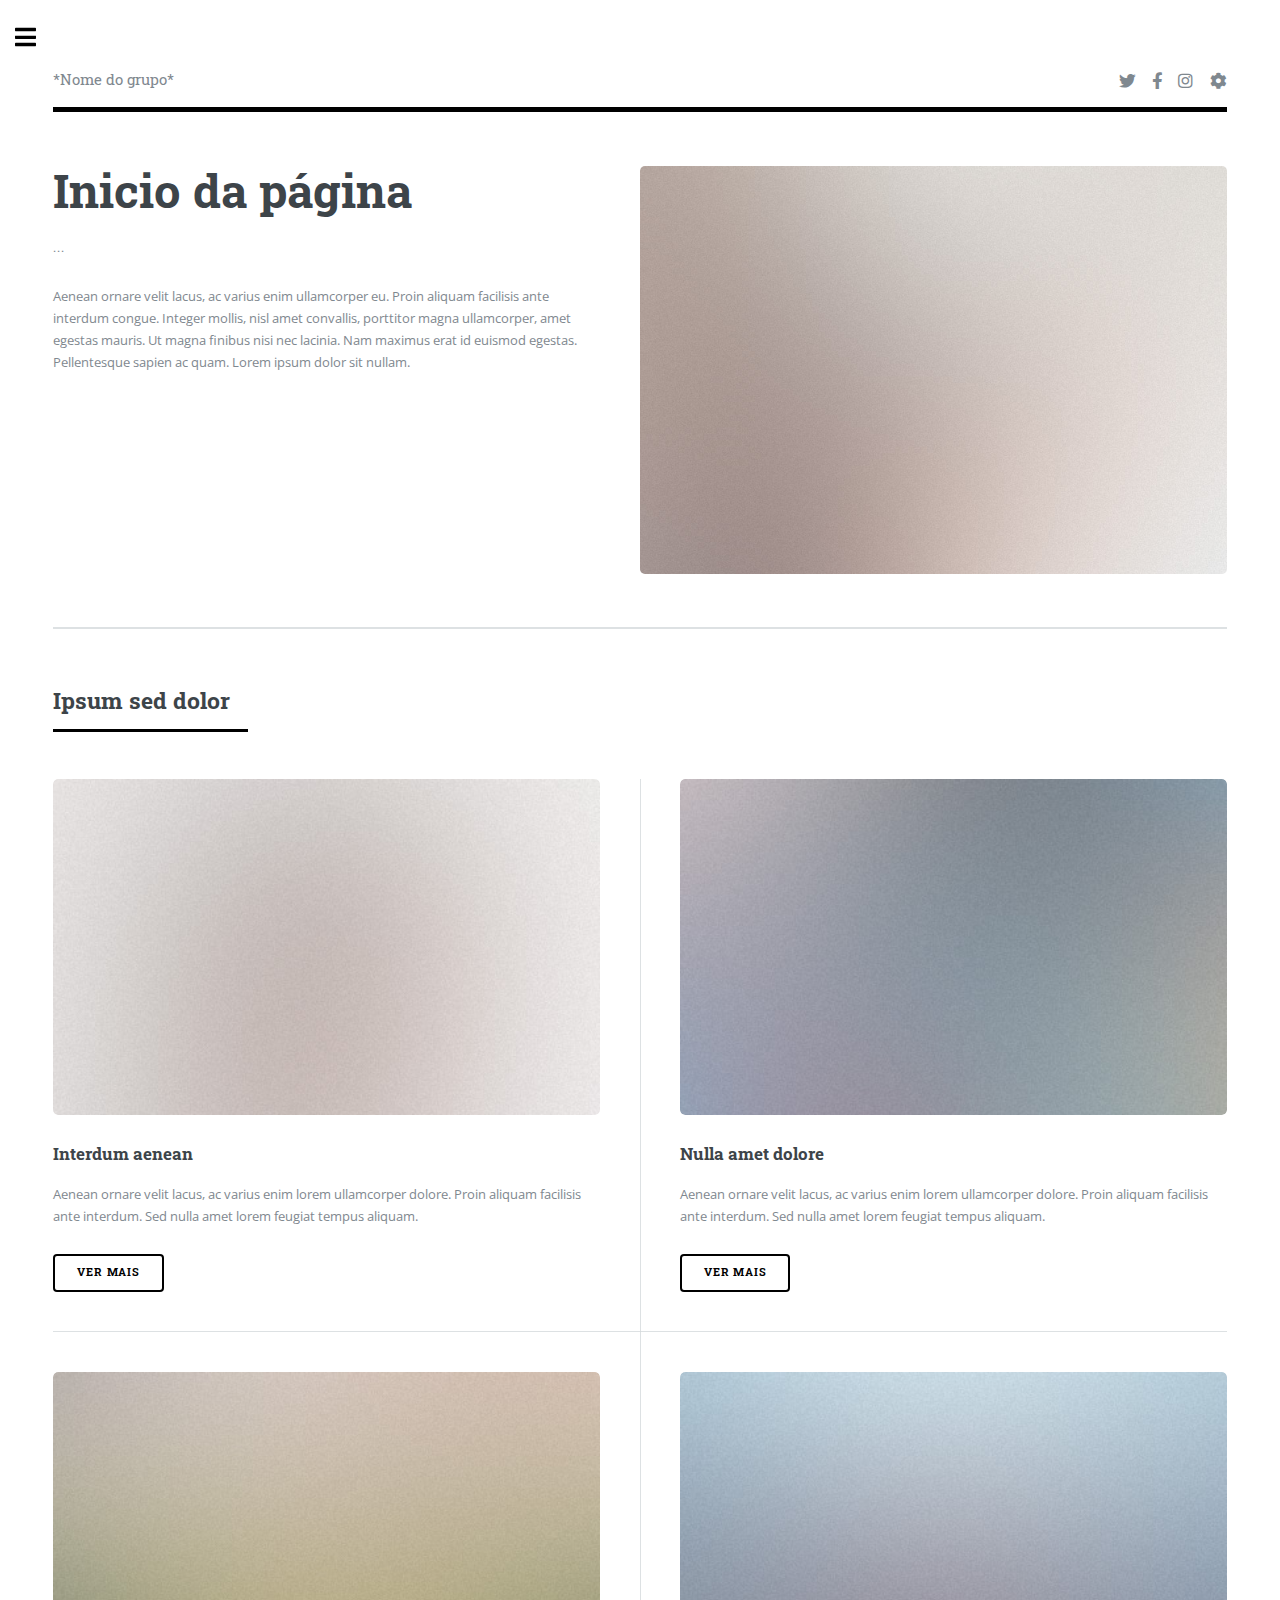
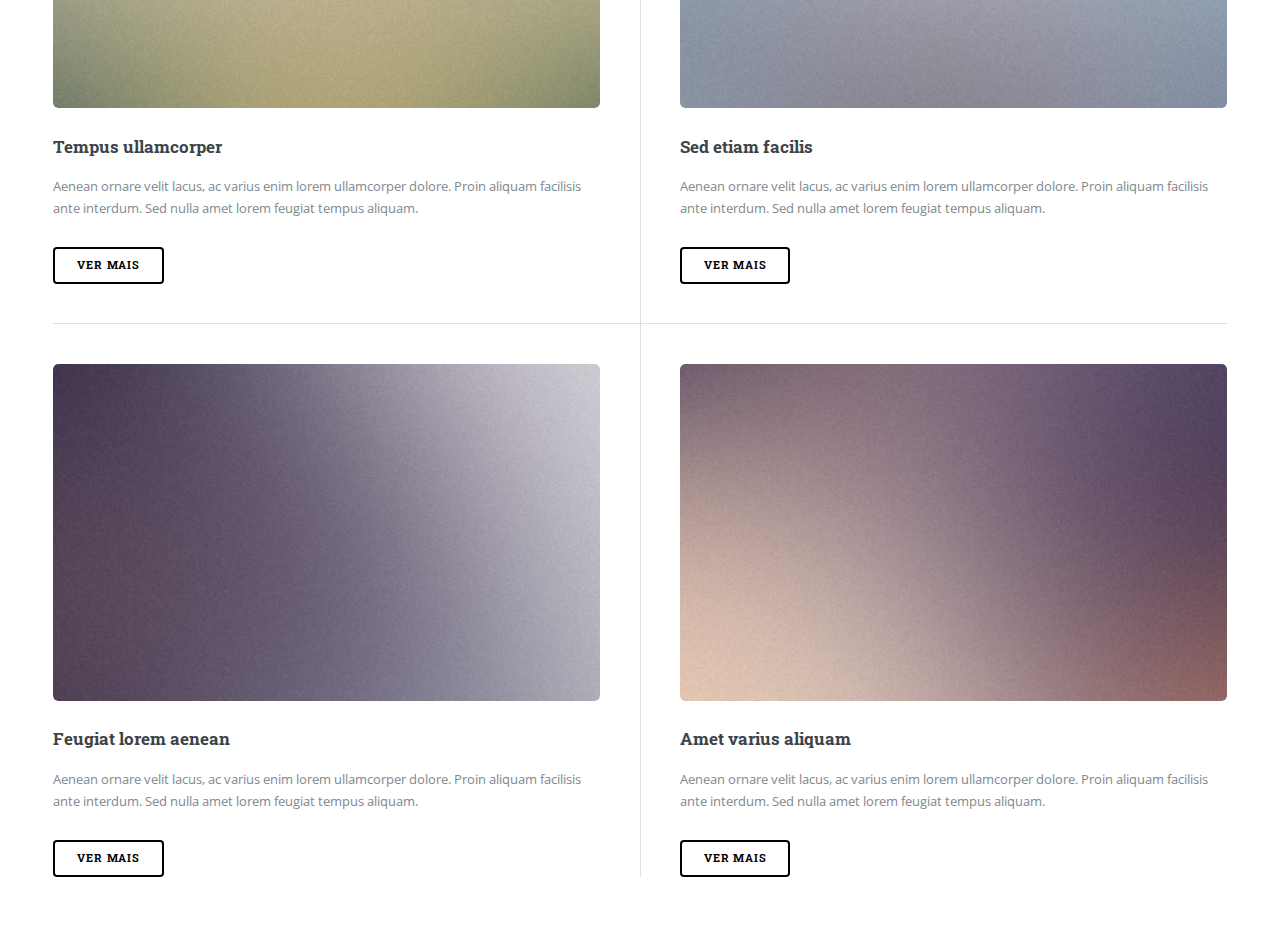
<file: index.html>
<!DOCTYPE HTML>
<!--
	Editorial by HTML5 UP
	html5up.net | @ajlkn
	Free for personal and commercial use under the CCA 3.0 license (html5up.net/license)
-->
<html>

<head>
	<title>Início</title>
	<meta charset="utf-8" />
	<meta name="viewport" content="width=device-width, initial-scale=1, user-scalable=no" />
	<link rel="stylesheet" href="assets/css/main.css" />
</head>

<body class="is-preload">

	<!-- Wrapper -->
	<div id="wrapper">

		<!-- Main -->
		<div id="main">
			<div class="inner">

				<!-- Header -->
				<header id="header">
					<a href="index.html" class="logo">*Nome do grupo*</a>
					<ul class="icons">
						<li><a href="#" class="icon brands fa-twitter"><span class="label">Twitter</span></a></li>
						<li><a href="#" class="icon brands fa-facebook-f"><span class="label">Facebook</span></a></li>
						<li><a href="#" class="icon brands fa-instagram"><span class="label">Instagram</span></a></li>
						<li><a href="login.html" class="icon solid fa-cog"><span class="label">Administração</span></a></li>

					</ul>
				</header>

				<!-- Banner -->
				<section id="banner">
					<div class="content">
						<header>
							<h1>Inicio da página</h1>
							<p>...</p>
						</header>
						<p>Aenean ornare velit lacus, ac varius enim ullamcorper eu. Proin aliquam facilisis ante
							interdum congue. Integer mollis, nisl amet convallis, porttitor magna ullamcorper, amet
							egestas mauris. Ut magna finibus nisi nec lacinia. Nam maximus erat id euismod egestas.
							Pellentesque sapien ac quam. Lorem ipsum dolor sit nullam.</p>
					</div>
					<span class="image object">
						<img src="images/pic10.jpg" alt="" />
					</span>
				</section>


				<!-- Section -->
				<section>
					<header class="major">
						<h2>Ipsum sed dolor</h2>
					</header>
					<div class="posts">
						<article>
							<a href="#" class="image"><img src="images/pic01.jpg" alt="" /></a>
							<h3>Interdum aenean</h3>
							<p>Aenean ornare velit lacus, ac varius enim lorem ullamcorper dolore. Proin aliquam
								facilisis ante interdum. Sed nulla amet lorem feugiat tempus aliquam.</p>
							<ul class="actions">
								<li><a href="#" class="button">Ver Mais</a></li>
							</ul>
						</article>
						<article>
							<a href="#" class="image"><img src="images/pic02.jpg" alt="" /></a>
							<h3>Nulla amet dolore</h3>
							<p>Aenean ornare velit lacus, ac varius enim lorem ullamcorper dolore. Proin aliquam
								facilisis ante interdum. Sed nulla amet lorem feugiat tempus aliquam.</p>
							<ul class="actions">
								<li><a href="#" class="button">Ver Mais</a></li>
							</ul>
						</article>
						<article>
							<a href="#" class="image"><img src="images/pic03.jpg" alt="" /></a>
							<h3>Tempus ullamcorper</h3>
							<p>Aenean ornare velit lacus, ac varius enim lorem ullamcorper dolore. Proin aliquam
								facilisis ante interdum. Sed nulla amet lorem feugiat tempus aliquam.</p>
							<ul class="actions">
								<li><a href="#" class="button">Ver Mais</a></li>
							</ul>
						</article>
						<article>
							<a href="#" class="image"><img src="images/pic04.jpg" alt="" /></a>
							<h3>Sed etiam facilis</h3>
							<p>Aenean ornare velit lacus, ac varius enim lorem ullamcorper dolore. Proin aliquam
								facilisis ante interdum. Sed nulla amet lorem feugiat tempus aliquam.</p>
							<ul class="actions">
								<li><a href="#" class="button">Ver Mais</a></li>
							</ul>
						</article>
						<article>
							<a href="#" class="image"><img src="images/pic05.jpg" alt="" /></a>
							<h3>Feugiat lorem aenean</h3>
							<p>Aenean ornare velit lacus, ac varius enim lorem ullamcorper dolore. Proin aliquam
								facilisis ante interdum. Sed nulla amet lorem feugiat tempus aliquam.</p>
							<ul class="actions">
								<li><a href="#" class="button">Ver Mais</a></li>
							</ul>
						</article>
						<article>
							<a href="#" class="image"><img src="images/pic06.jpg" alt="" /></a>
							<h3>Amet varius aliquam</h3>
							<p>Aenean ornare velit lacus, ac varius enim lorem ullamcorper dolore. Proin aliquam
								facilisis ante interdum. Sed nulla amet lorem feugiat tempus aliquam.</p>
							<ul class="actions">
								<li><a href="#" class="button">Ver Mais</a></li>
							</ul>
						</article>
					</div>
				</section>

			</div>
		</div>

		<!-- Sidebar -->
		<div id="sidebar">
			<div class="inner">

				<!-- Search -->
				<section id="search" class="alt">
					<form method="post" action="#">
						<input type="text" name="query" id="query" placeholder="Buscar" />
					</form>
				</section>

				<!-- Menu -->
				<nav id="menu">
					<header class="major">
						<h2>Menu</h2>
					</header>
					<ul>
						<li><a href="index.html">Início</a></li>
						<li>
							<span class="opener">Grupo</span>
							<ul>
								<li><a href="historico.html">Histórico</a></li>
								<li><a href="pesquisadores.html">Pesquisadores</a></li>
							</ul>
						</li>
						<li>
						<span class="opener">Membros</span>
							<ul>
								<li><a href="alunos.html">Alunos</a></li>
								<li><a href="egressos.html">Egressos</a></li>
							</ul>
						</li>
						<li><a href="projetos.html">Portifólio</a></li>
						<li>
							<span class="opener">Projetos</span>
							<ul>
								<li><a href="areas-de-trabalho.html">Areas de Trabalho</a></li>
							</ul>
						</li>
					</ul>
				</nav>


				<!-- Section -->
				<section>
					<header class="major">
						<h2>Contato</h2>
					</header>
					<p>Para tratar assuntos...</p>
					<ul class="contact">
						<li class="icon solid fa-envelope"><a href="#">enderecoemail@email.com</a></li>
						<li class="icon solid fa-phone">(00) 0000-0000</li>
						<li class="icon solid fa-home">Rua dos Bobos - 0<br />
							Algum Lugar, BR 00000-000</li>
					</ul>
				</section>

				<!-- Footer -->
				<footer id="footer">
					<!-- <p class="copyright">&copy; Untitled. All rights reserved. Demo Images: <a
							href="https://unsplash.com">Unsplash</a>. Design: <a href="https://html5up.net">HTML5
							UP</a>.</p>
							-->
				</footer>

			</div>
		</div>

	</div>

	<!-- Scripts -->
	<script src="assets/js/jquery.min.js"></script>
	<script src="assets/js/browser.min.js"></script>
	<script src="assets/js/breakpoints.min.js"></script>
	<script src="assets/js/util.js"></script>
	<script src="assets/js/main.js"></script>

</body>

</html>
</file>
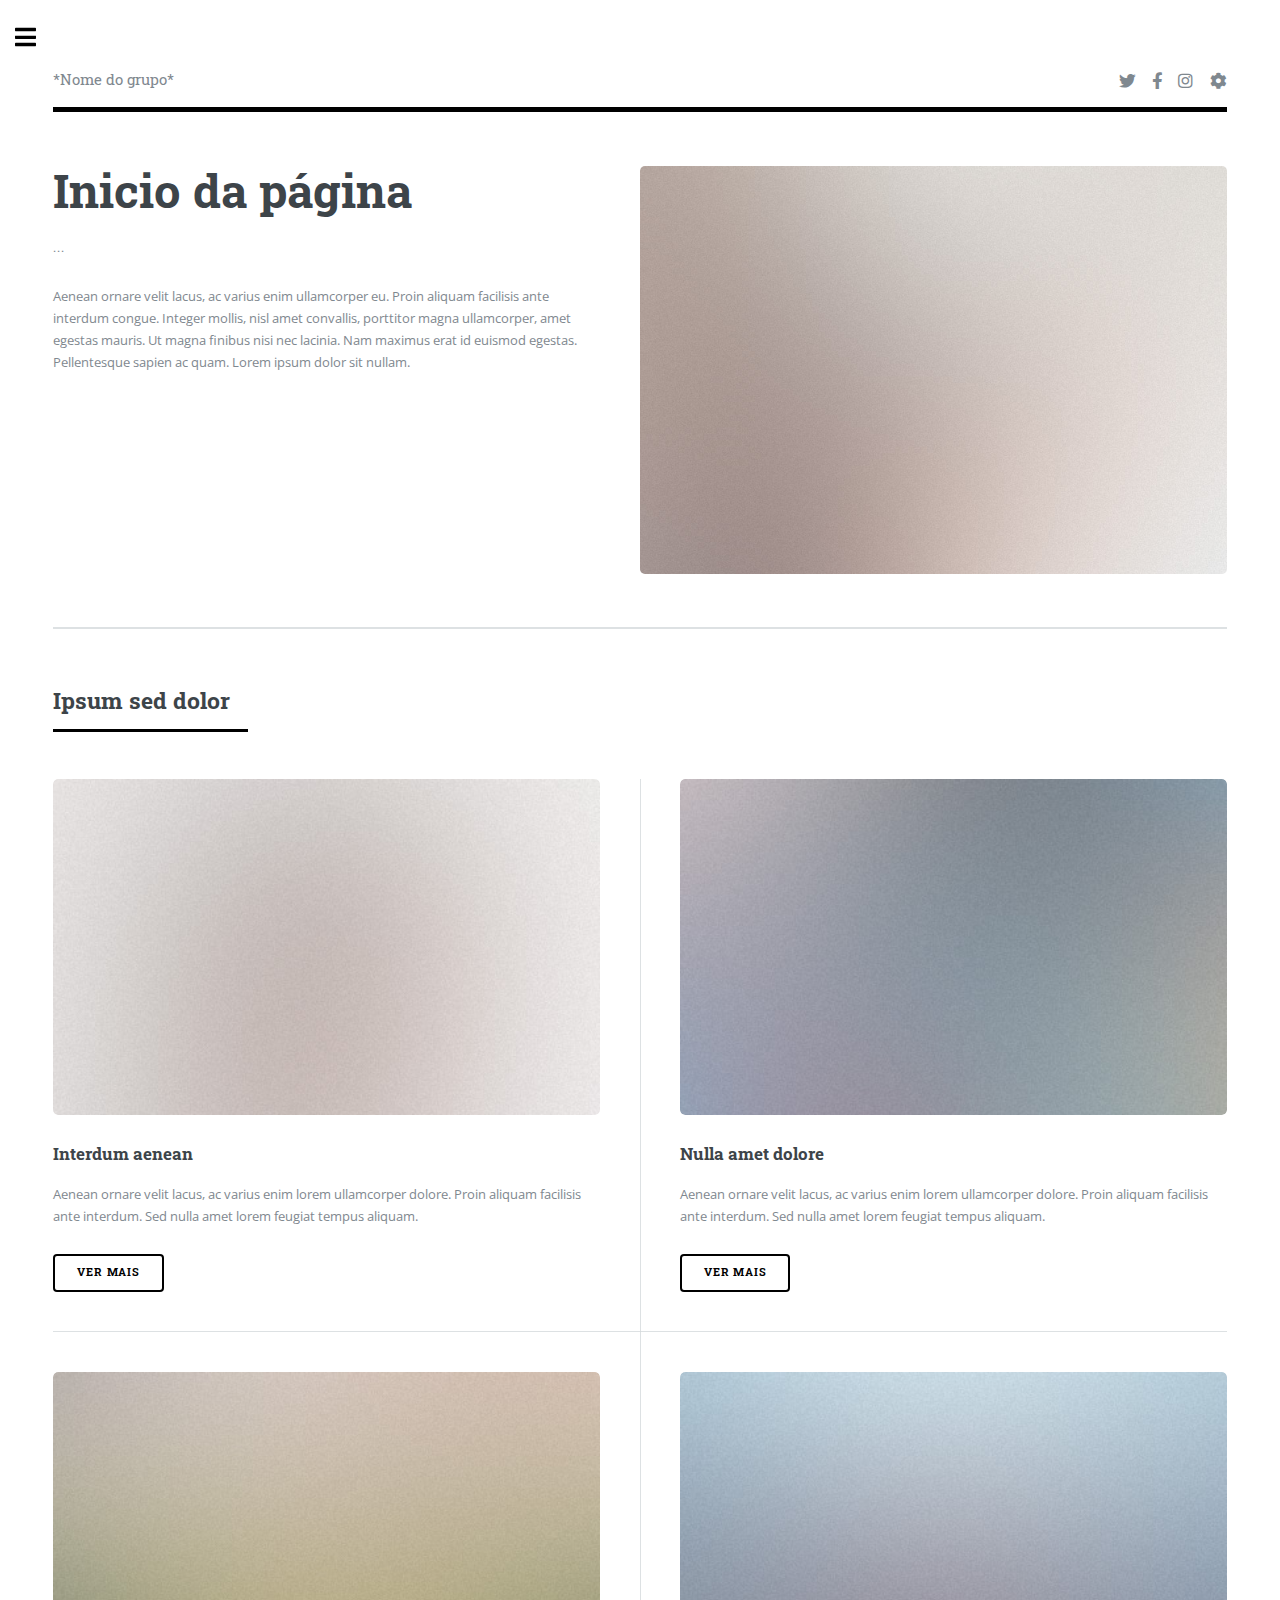
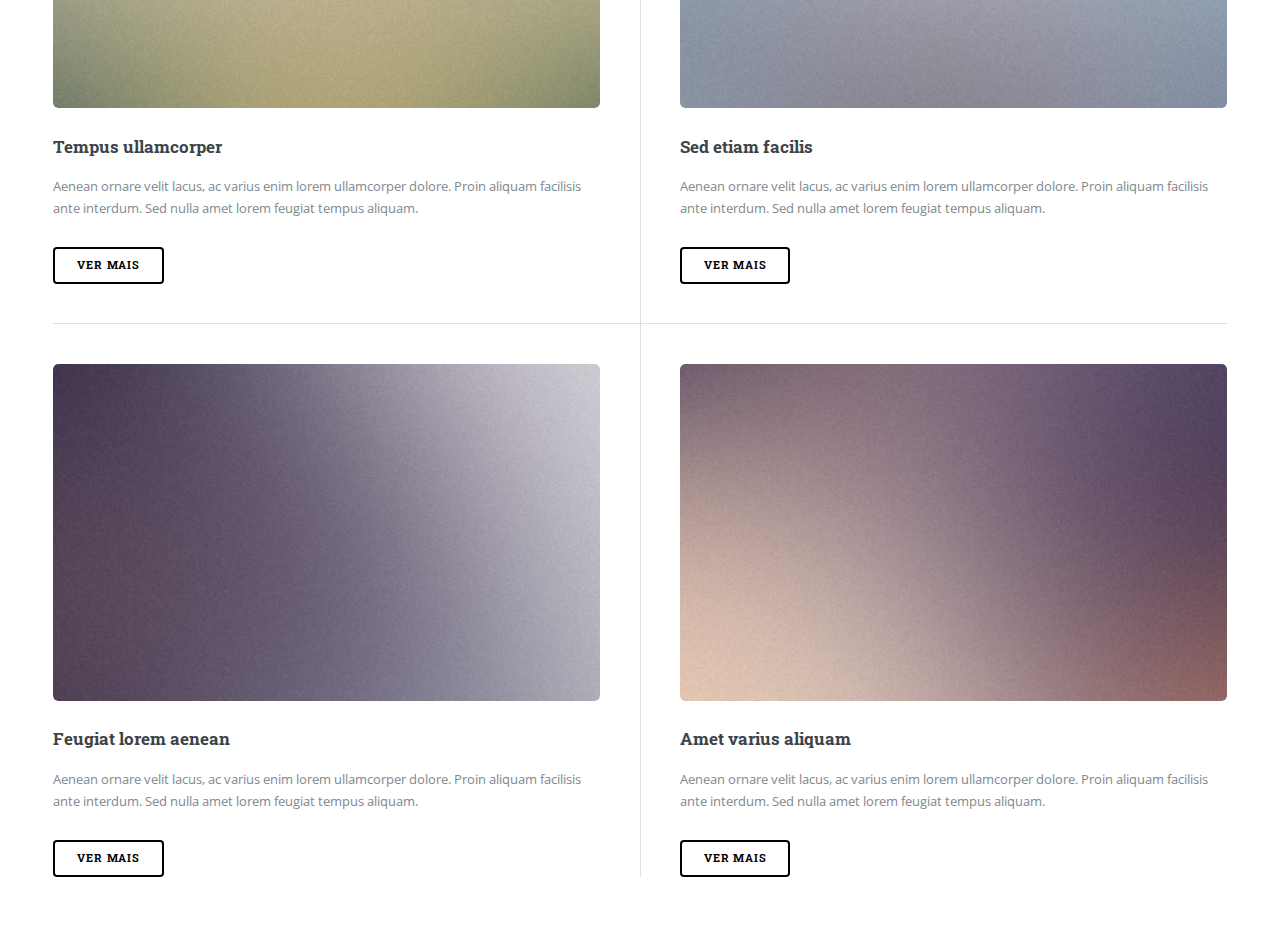
<file: alunos.html>
<!DOCTYPE HTML>
<html>

<head>
	<title>Início</title>
	<meta charset="utf-8" />
	<meta name="viewport" content="width=device-width, initial-scale=1, user-scalable=no" />
	<link rel="stylesheet" href="assets/css/main.css" />
</head>

<body class="is-preload">

	<!-- Wrapper -->
	<div id="wrapper">

		<!-- Main -->
		<div id="main">
			<div class="inner">

				<!-- Header -->
				<header id="header">
					<a href="index.html" class="logo">*Nome do grupo*</a>
					<ul class="icons">
						<li><a href="#" class="icon brands fa-twitter"><span class="label">Twitter</span></a></li>
						<li><a href="#" class="icon brands fa-facebook-f"><span class="label">Facebook</span></a></li>
						<li><a href="#" class="icon brands fa-instagram"><span class="label">Instagram</span></a></li>
						<li><a href="#" class="icon solid fa-cog"><span class="label">Administração</span></a></li>

					</ul>
				</header>

				<!-- Banner -->
				<section id="banner">
					<div class="content">
						<header>
							<h1>Inicio da página</h1>
							<p>...</p>
						</header>
						<p>Aenean ornare velit lacus, ac varius enim ullamcorper eu. Proin aliquam facilisis ante
							interdum congue. Integer mollis, nisl amet convallis, porttitor magna ullamcorper, amet
							egestas mauris. Ut magna finibus nisi nec lacinia. Nam maximus erat id euismod egestas.
							Pellentesque sapien ac quam. Lorem ipsum dolor sit nullam.</p>
					</div>
					<span class="image object">
						<img src="images/pic10.jpg" alt="" />
					</span>
				</section>


				<!-- Section -->
				<section>
					<header class="major">
						<h2>Ipsum sed dolor</h2>
					</header>
					<div class="posts">
						<article>
							<a href="#" class="image"><img src="images/pic01.jpg" alt="" /></a>
							<h3>Interdum aenean</h3>
							<p>Aenean ornare velit lacus, ac varius enim lorem ullamcorper dolore. Proin aliquam
								facilisis ante interdum. Sed nulla amet lorem feugiat tempus aliquam.</p>
							<ul class="actions">
								<li><a href="#" class="button">Ver Mais</a></li>
							</ul>
						</article>
						<article>
							<a href="#" class="image"><img src="images/pic02.jpg" alt="" /></a>
							<h3>Nulla amet dolore</h3>
							<p>Aenean ornare velit lacus, ac varius enim lorem ullamcorper dolore. Proin aliquam
								facilisis ante interdum. Sed nulla amet lorem feugiat tempus aliquam.</p>
							<ul class="actions">
								<li><a href="#" class="button">Ver Mais</a></li>
							</ul>
						</article>
						<article>
							<a href="#" class="image"><img src="images/pic03.jpg" alt="" /></a>
							<h3>Tempus ullamcorper</h3>
							<p>Aenean ornare velit lacus, ac varius enim lorem ullamcorper dolore. Proin aliquam
								facilisis ante interdum. Sed nulla amet lorem feugiat tempus aliquam.</p>
							<ul class="actions">
								<li><a href="#" class="button">Ver Mais</a></li>
							</ul>
						</article>
						<article>
							<a href="#" class="image"><img src="images/pic04.jpg" alt="" /></a>
							<h3>Sed etiam facilis</h3>
							<p>Aenean ornare velit lacus, ac varius enim lorem ullamcorper dolore. Proin aliquam
								facilisis ante interdum. Sed nulla amet lorem feugiat tempus aliquam.</p>
							<ul class="actions">
								<li><a href="#" class="button">Ver Mais</a></li>
							</ul>
						</article>
						<article>
							<a href="#" class="image"><img src="images/pic05.jpg" alt="" /></a>
							<h3>Feugiat lorem aenean</h3>
							<p>Aenean ornare velit lacus, ac varius enim lorem ullamcorper dolore. Proin aliquam
								facilisis ante interdum. Sed nulla amet lorem feugiat tempus aliquam.</p>
							<ul class="actions">
								<li><a href="#" class="button">Ver Mais</a></li>
							</ul>
						</article>
						<article>
							<a href="#" class="image"><img src="images/pic06.jpg" alt="" /></a>
							<h3>Amet varius aliquam</h3>
							<p>Aenean ornare velit lacus, ac varius enim lorem ullamcorper dolore. Proin aliquam
								facilisis ante interdum. Sed nulla amet lorem feugiat tempus aliquam.</p>
							<ul class="actions">
								<li><a href="#" class="button">Ver Mais</a></li>
							</ul>
						</article>
					</div>
				</section>

			</div>
		</div>

		<!-- Sidebar -->
		<div id="sidebar">
			<div class="inner">

				<!-- Search -->
				<section id="search" class="alt">
					<form method="post" action="#">
						<input type="text" name="query" id="query" placeholder="Buscar" />
					</form>
				</section>

				<!-- Menu -->
				<nav id="menu">
					<header class="major">
						<h2>Menu</h2>
					</header>
					<ul>
						<li><a href="index.html">Início</a></li>
						<li>
							<span class="opener">Grupo</span>
							<ul>
								<li><a href="historico.html">Histórico</a></li>
								<li><a href="pesquisadores.html">Pesquisadores</a></li>
							</ul>
						</li>
						<li>
						<span class="opener">Membros</span>
							<ul>
								<li><a href="alunos.html">Alunos</a></li>
								<li><a href="egressos.html">Egressos</a></li>
							</ul>
						</li>
						<li><a href="projetos.html">Portifólio</a></li>
						<li>
							<span class="opener">Projetos</span>
							<ul>
								<li><a href="areas-de-trabalho.html">Areas de Trabalho</a></li>
							</ul>
						</li>
					</ul>
				</nav>


				<!-- Section -->
				<section>
					<header class="major">
						<h2>Contato</h2>
					</header>
					<p>Para tratar assuntos...</p>
					<ul class="contact">
						<li class="icon solid fa-envelope"><a href="#">enderecoemail@email.com</a></li>
						<li class="icon solid fa-phone">(00) 0000-0000</li>
						<li class="icon solid fa-home">Rua dos Bobos - 0<br />
							Algum Lugar, BR 00000-000</li>
					</ul>
				</section>

				<!-- Footer -->
				<footer id="footer">
					<!-- <p class="copyright">&copy; Untitled. All rights reserved. Demo Images: <a
							href="https://unsplash.com">Unsplash</a>. Design: <a href="https://html5up.net">HTML5
							UP</a>.</p>
							-->
				</footer>

			</div>
		</div>

	</div>

	<!-- Scripts -->
	<script src="assets/js/jquery.min.js"></script>
	<script src="assets/js/browser.min.js"></script>
	<script src="assets/js/breakpoints.min.js"></script>
	<script src="assets/js/util.js"></script>
	<script src="assets/js/main.js"></script>

</body>

</html>
</file>
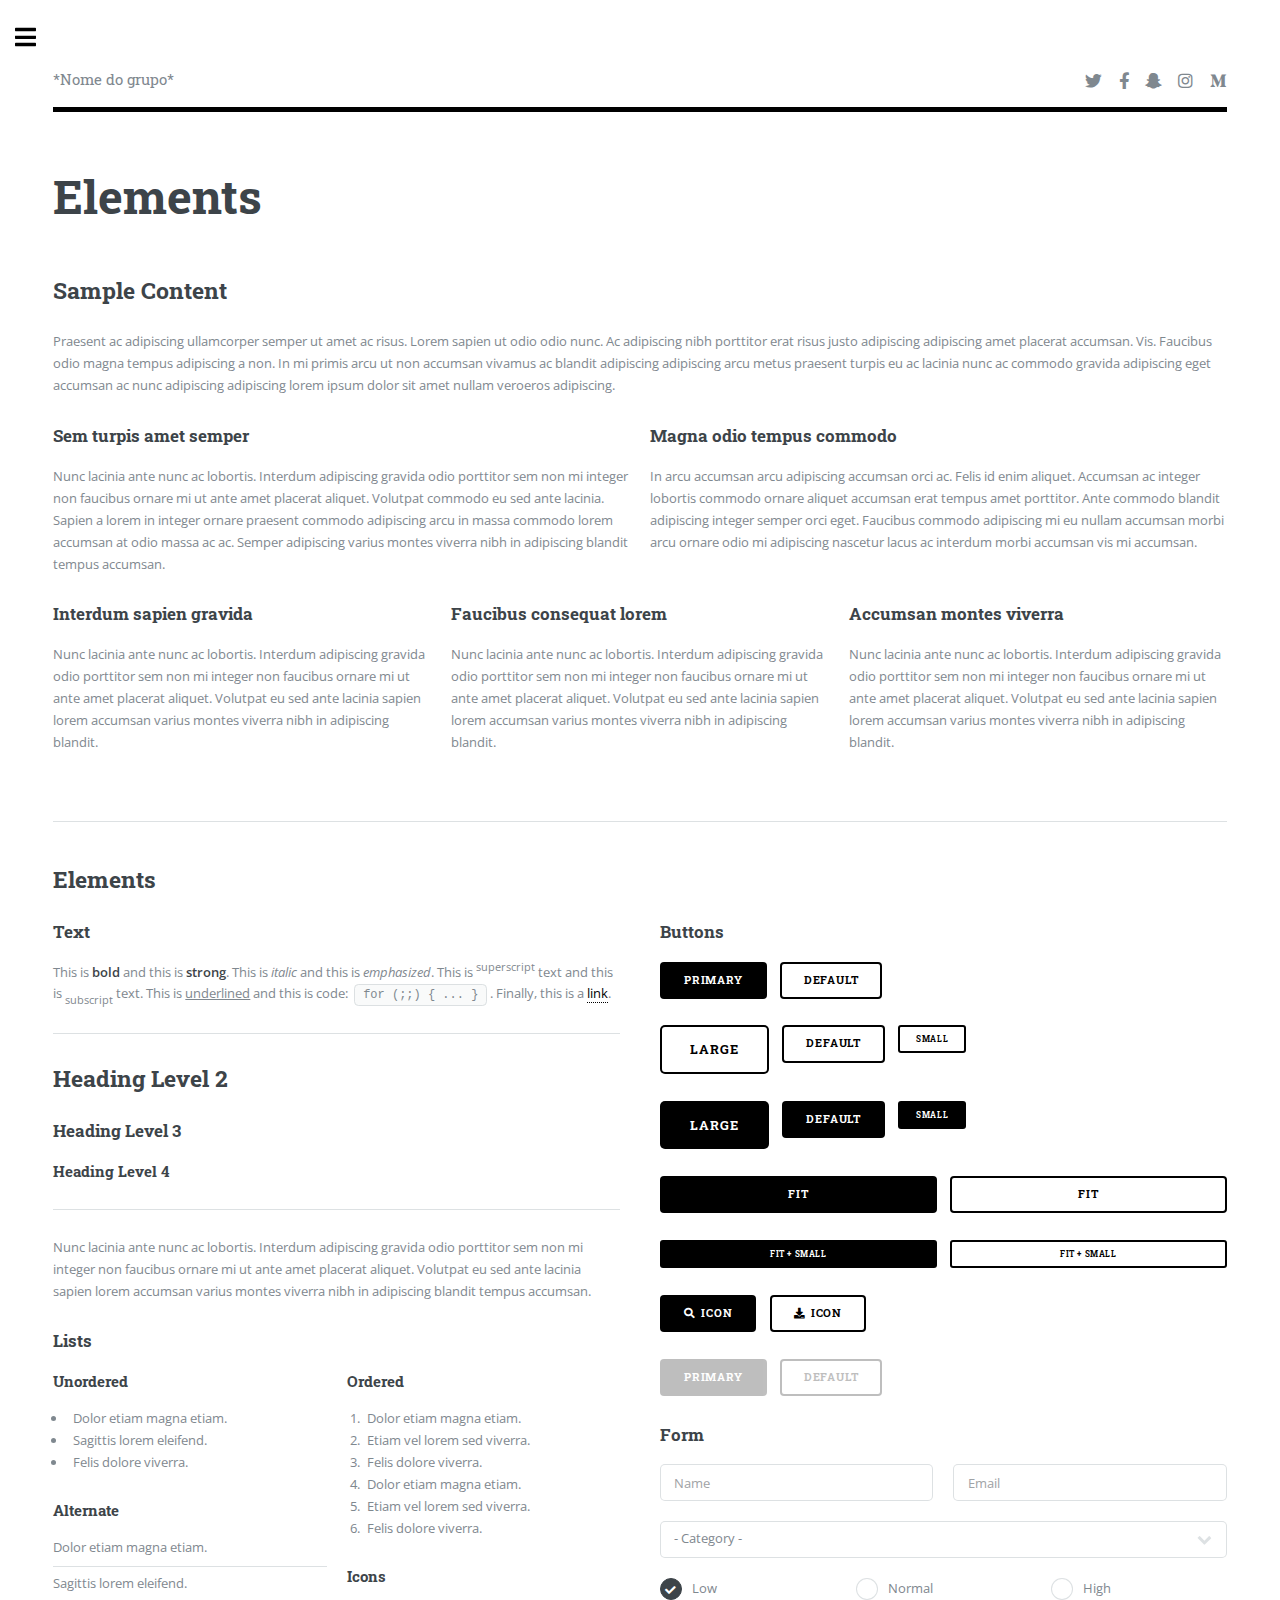
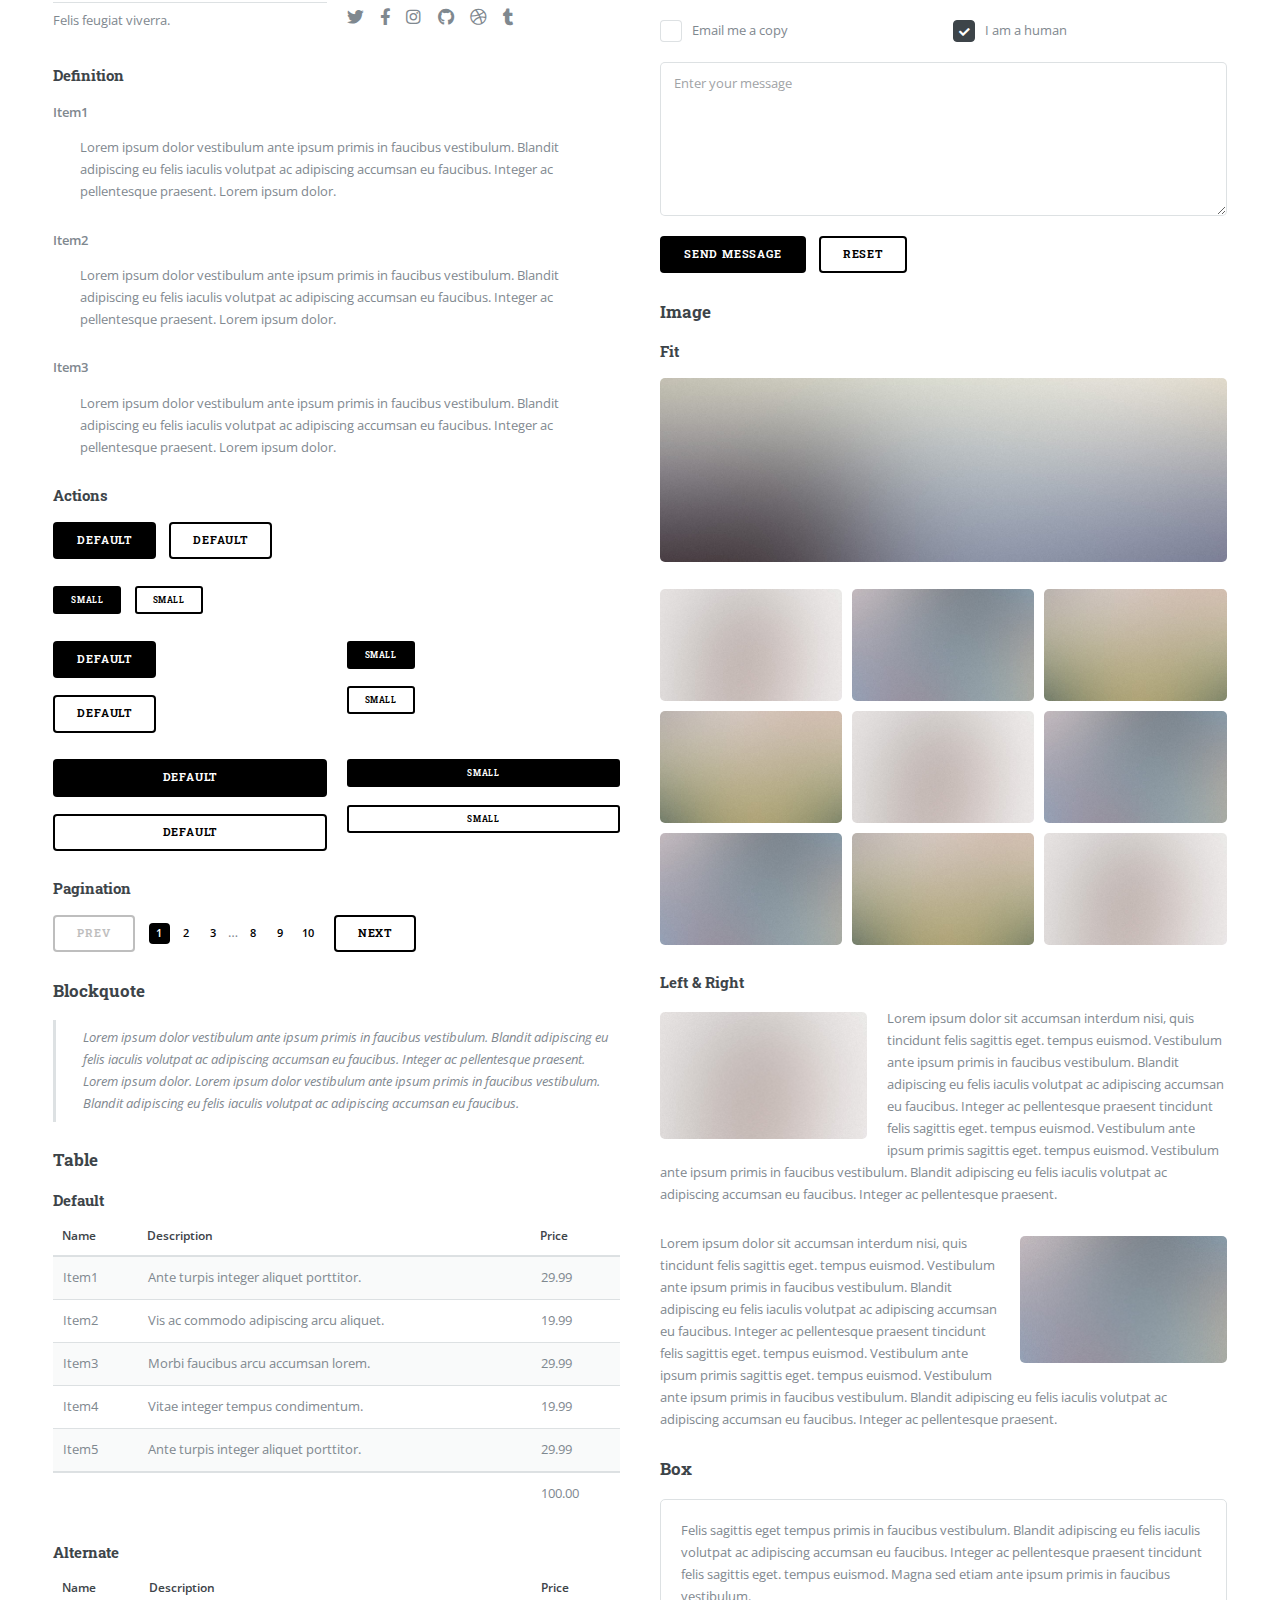
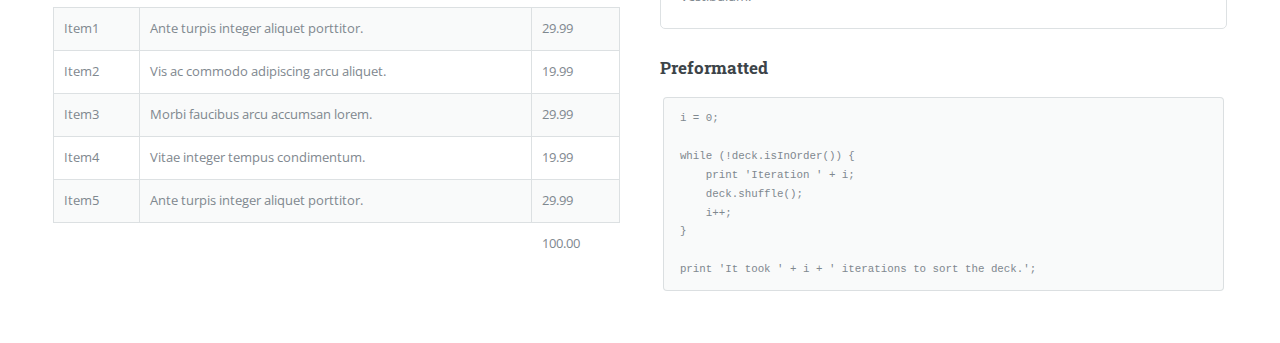
<file: elements.html>
<!DOCTYPE HTML>
<!--
	Editorial by HTML5 UP
	html5up.net | @ajlkn
	Free for personal and commercial use under the CCA 3.0 license (html5up.net/license)
-->
<html>

<head>
	<title>Elements - Editorial by HTML5 UP</title>
	<meta charset="utf-8" />
	<meta name="viewport" content="width=device-width, initial-scale=1, user-scalable=no" />
	<link rel="stylesheet" href="assets/css/main.css" />
</head>

<body class="is-preload">

	<!-- Wrapper -->
	<div id="wrapper">

		<!-- Main -->
		<div id="main">
			<div class="inner">

				<!-- Header -->
				<header id="header">
					<a href="index.html" class="logo">*Nome do grupo*</a>
					<ul class="icons">
						<li><a href="#" class="icon brands fa-twitter"><span class="label">Twitter</span></a></li>
						<li><a href="#" class="icon brands fa-facebook-f"><span class="label">Facebook</span></a></li>
						<li><a href="#" class="icon brands fa-snapchat-ghost"><span class="label">Snapchat</span></a>
						</li>
						<li><a href="#" class="icon brands fa-instagram"><span class="label">Instagram</span></a></li>
						<li><a href="#" class="icon brands fa-medium-m"><span class="label">Medium</span></a></li>
					</ul>
				</header>

				<!-- Content -->
				<section>
					<header class="main">
						<h1>Elements</h1>
					</header>

					<!-- Content -->
					<h2 id="content">Sample Content</h2>
					<p>Praesent ac adipiscing ullamcorper semper ut amet ac risus. Lorem sapien ut odio odio nunc. Ac
						adipiscing nibh porttitor erat risus justo adipiscing adipiscing amet placerat accumsan. Vis.
						Faucibus odio magna tempus adipiscing a non. In mi primis arcu ut non accumsan vivamus ac
						blandit adipiscing adipiscing arcu metus praesent turpis eu ac lacinia nunc ac commodo gravida
						adipiscing eget accumsan ac nunc adipiscing adipiscing lorem ipsum dolor sit amet nullam
						veroeros adipiscing.</p>
					<div class="row">
						<div class="col-6 col-12-small">
							<h3>Sem turpis amet semper</h3>
							<p>Nunc lacinia ante nunc ac lobortis. Interdum adipiscing gravida odio porttitor sem non mi
								integer non faucibus ornare mi ut ante amet placerat aliquet. Volutpat commodo eu sed
								ante lacinia. Sapien a lorem in integer ornare praesent commodo adipiscing arcu in massa
								commodo lorem accumsan at odio massa ac ac. Semper adipiscing varius montes viverra nibh
								in adipiscing blandit tempus accumsan.</p>
						</div>
						<div class="col-6 col-12-small">
							<h3>Magna odio tempus commodo</h3>
							<p>In arcu accumsan arcu adipiscing accumsan orci ac. Felis id enim aliquet. Accumsan ac
								integer lobortis commodo ornare aliquet accumsan erat tempus amet porttitor. Ante
								commodo blandit adipiscing integer semper orci eget. Faucibus commodo adipiscing mi eu
								nullam accumsan morbi arcu ornare odio mi adipiscing nascetur lacus ac interdum morbi
								accumsan vis mi accumsan.</p>
						</div>
						<!-- Break -->
						<div class="col-4 col-12-medium">
							<h3>Interdum sapien gravida</h3>
							<p>Nunc lacinia ante nunc ac lobortis. Interdum adipiscing gravida odio porttitor sem non mi
								integer non faucibus ornare mi ut ante amet placerat aliquet. Volutpat eu sed ante
								lacinia sapien lorem accumsan varius montes viverra nibh in adipiscing blandit.</p>
						</div>
						<div class="col-4 col-12-medium">
							<h3>Faucibus consequat lorem</h3>
							<p>Nunc lacinia ante nunc ac lobortis. Interdum adipiscing gravida odio porttitor sem non mi
								integer non faucibus ornare mi ut ante amet placerat aliquet. Volutpat eu sed ante
								lacinia sapien lorem accumsan varius montes viverra nibh in adipiscing blandit.</p>
						</div>
						<div class="col-4 col-12-medium">
							<h3>Accumsan montes viverra</h3>
							<p>Nunc lacinia ante nunc ac lobortis. Interdum adipiscing gravida odio porttitor sem non mi
								integer non faucibus ornare mi ut ante amet placerat aliquet. Volutpat eu sed ante
								lacinia sapien lorem accumsan varius montes viverra nibh in adipiscing blandit.</p>
						</div>
					</div>

					<hr class="major" />

					<!-- Elements -->
					<h2 id="elements">Elements</h2>
					<div class="row gtr-200">
						<div class="col-6 col-12-medium">

							<!-- Text stuff -->
							<h3>Text</h3>
							<p>This is <b>bold</b> and this is <strong>strong</strong>. This is <i>italic</i> and this
								is <em>emphasized</em>.
								This is <sup>superscript</sup> text and this is <sub>subscript</sub> text.
								This is <u>underlined</u> and this is code: <code>for (;;) { ... }</code>.
								Finally, this is a <a href="#">link</a>.</p>
							<hr />
							<h2>Heading Level 2</h2>
							<h3>Heading Level 3</h3>
							<h4>Heading Level 4</h4>
							<hr />
							<p>Nunc lacinia ante nunc ac lobortis. Interdum adipiscing gravida odio porttitor sem non mi
								integer non faucibus ornare mi ut ante amet placerat aliquet. Volutpat eu sed ante
								lacinia sapien lorem accumsan varius montes viverra nibh in adipiscing blandit tempus
								accumsan.</p>

							<!-- Lists -->
							<h3>Lists</h3>
							<div class="row">
								<div class="col-6 col-12-small">

									<h4>Unordered</h4>
									<ul>
										<li>Dolor etiam magna etiam.</li>
										<li>Sagittis lorem eleifend.</li>
										<li>Felis dolore viverra.</li>
									</ul>

									<h4>Alternate</h4>
									<ul class="alt">
										<li>Dolor etiam magna etiam.</li>
										<li>Sagittis lorem eleifend.</li>
										<li>Felis feugiat viverra.</li>
									</ul>

								</div>
								<div class="col-6 col-12-small">

									<h4>Ordered</h4>
									<ol>
										<li>Dolor etiam magna etiam.</li>
										<li>Etiam vel lorem sed viverra.</li>
										<li>Felis dolore viverra.</li>
										<li>Dolor etiam magna etiam.</li>
										<li>Etiam vel lorem sed viverra.</li>
										<li>Felis dolore viverra.</li>
									</ol>

									<h4>Icons</h4>
									<ul class="icons">
										<li><a href="#" class="icon brands fa-twitter"><span
													class="label">Twitter</span></a></li>
										<li><a href="#" class="icon brands fa-facebook-f"><span
													class="label">Facebook</span></a></li>
										<li><a href="#" class="icon brands fa-instagram"><span
													class="label">Instagram</span></a></li>
										<li><a href="#" class="icon brands fa-github"><span
													class="label">Github</span></a></li>
										<li><a href="#" class="icon brands fa-dribbble"><span
													class="label">Dribbble</span></a></li>
										<li><a href="#" class="icon brands fa-tumblr"><span
													class="label">Tumblr</span></a></li>
									</ul>

								</div>
							</div>
							<h4>Definition</h4>
							<dl>
								<dt>Item1</dt>
								<dd>
									<p>Lorem ipsum dolor vestibulum ante ipsum primis in faucibus vestibulum. Blandit
										adipiscing eu felis iaculis volutpat ac adipiscing accumsan eu faucibus. Integer
										ac pellentesque praesent. Lorem ipsum dolor.</p>
								</dd>
								<dt>Item2</dt>
								<dd>
									<p>Lorem ipsum dolor vestibulum ante ipsum primis in faucibus vestibulum. Blandit
										adipiscing eu felis iaculis volutpat ac adipiscing accumsan eu faucibus. Integer
										ac pellentesque praesent. Lorem ipsum dolor.</p>
								</dd>
								<dt>Item3</dt>
								<dd>
									<p>Lorem ipsum dolor vestibulum ante ipsum primis in faucibus vestibulum. Blandit
										adipiscing eu felis iaculis volutpat ac adipiscing accumsan eu faucibus. Integer
										ac pellentesque praesent. Lorem ipsum dolor.</p>
								</dd>
							</dl>

							<h4>Actions</h4>
							<ul class="actions">
								<li><a href="#" class="button primary">Default</a></li>
								<li><a href="#" class="button">Default</a></li>
							</ul>
							<ul class="actions small">
								<li><a href="#" class="button primary small">Small</a></li>
								<li><a href="#" class="button small">Small</a></li>
							</ul>
							<div class="row">
								<div class="col-6 col-12-small">
									<ul class="actions stacked">
										<li><a href="#" class="button primary">Default</a></li>
										<li><a href="#" class="button">Default</a></li>
									</ul>
								</div>
								<div class="col-6 col-12-small">
									<ul class="actions stacked">
										<li><a href="#" class="button primary small">Small</a></li>
										<li><a href="#" class="button small">Small</a></li>
									</ul>
								</div>
								<div class="col-6 col-12-small">
									<ul class="actions stacked">
										<li><a href="#" class="button primary fit">Default</a></li>
										<li><a href="#" class="button fit">Default</a></li>
									</ul>
								</div>
								<div class="col-6 col-12-small">
									<ul class="actions stacked">
										<li><a href="#" class="button primary small fit">Small</a></li>
										<li><a href="#" class="button small fit">Small</a></li>
									</ul>
								</div>
							</div>

							<h4>Pagination</h4>
							<ul class="pagination">
								<li><span class="button disabled">Prev</span></li>
								<li><a href="#" class="page active">1</a></li>
								<li><a href="#" class="page">2</a></li>
								<li><a href="#" class="page">3</a></li>
								<li><span>&hellip;</span></li>
								<li><a href="#" class="page">8</a></li>
								<li><a href="#" class="page">9</a></li>
								<li><a href="#" class="page">10</a></li>
								<li><a href="#" class="button">Next</a></li>
							</ul>

							<!-- Blockquote -->
							<h3>Blockquote</h3>
							<blockquote>Lorem ipsum dolor vestibulum ante ipsum primis in faucibus vestibulum. Blandit
								adipiscing eu felis iaculis volutpat ac adipiscing accumsan eu faucibus. Integer ac
								pellentesque praesent. Lorem ipsum dolor. Lorem ipsum dolor vestibulum ante ipsum primis
								in faucibus vestibulum. Blandit adipiscing eu felis iaculis volutpat ac adipiscing
								accumsan eu faucibus.</blockquote>

							<!-- Table -->
							<h3>Table</h3>

							<h4>Default</h4>
							<div class="table-wrapper">
								<table>
									<thead>
										<tr>
											<th>Name</th>
											<th>Description</th>
											<th>Price</th>
										</tr>
									</thead>
									<tbody>
										<tr>
											<td>Item1</td>
											<td>Ante turpis integer aliquet porttitor.</td>
											<td>29.99</td>
										</tr>
										<tr>
											<td>Item2</td>
											<td>Vis ac commodo adipiscing arcu aliquet.</td>
											<td>19.99</td>
										</tr>
										<tr>
											<td>Item3</td>
											<td> Morbi faucibus arcu accumsan lorem.</td>
											<td>29.99</td>
										</tr>
										<tr>
											<td>Item4</td>
											<td>Vitae integer tempus condimentum.</td>
											<td>19.99</td>
										</tr>
										<tr>
											<td>Item5</td>
											<td>Ante turpis integer aliquet porttitor.</td>
											<td>29.99</td>
										</tr>
									</tbody>
									<tfoot>
										<tr>
											<td colspan="2"></td>
											<td>100.00</td>
										</tr>
									</tfoot>
								</table>
							</div>

							<h4>Alternate</h4>
							<div class="table-wrapper">
								<table class="alt">
									<thead>
										<tr>
											<th>Name</th>
											<th>Description</th>
											<th>Price</th>
										</tr>
									</thead>
									<tbody>
										<tr>
											<td>Item1</td>
											<td>Ante turpis integer aliquet porttitor.</td>
											<td>29.99</td>
										</tr>
										<tr>
											<td>Item2</td>
											<td>Vis ac commodo adipiscing arcu aliquet.</td>
											<td>19.99</td>
										</tr>
										<tr>
											<td>Item3</td>
											<td> Morbi faucibus arcu accumsan lorem.</td>
											<td>29.99</td>
										</tr>
										<tr>
											<td>Item4</td>
											<td>Vitae integer tempus condimentum.</td>
											<td>19.99</td>
										</tr>
										<tr>
											<td>Item5</td>
											<td>Ante turpis integer aliquet porttitor.</td>
											<td>29.99</td>
										</tr>
									</tbody>
									<tfoot>
										<tr>
											<td colspan="2"></td>
											<td>100.00</td>
										</tr>
									</tfoot>
								</table>
							</div>

						</div>
						<div class="col-6 col-12-medium">

							<!-- Buttons -->
							<h3>Buttons</h3>
							<ul class="actions">
								<li><a href="#" class="button primary">Primary</a></li>
								<li><a href="#" class="button">Default</a></li>
							</ul>
							<ul class="actions">
								<li><a href="#" class="button large">Large</a></li>
								<li><a href="#" class="button">Default</a></li>
								<li><a href="#" class="button small">Small</a></li>
							</ul>
							<ul class="actions">
								<li><a href="#" class="button primary large">Large</a></li>
								<li><a href="#" class="button primary">Default</a></li>
								<li><a href="#" class="button primary small">Small</a></li>
							</ul>
							<ul class="actions fit">
								<li><a href="#" class="button primary fit">Fit</a></li>
								<li><a href="#" class="button fit">Fit</a></li>
							</ul>
							<ul class="actions fit small">
								<li><a href="#" class="button primary fit small">Fit + Small</a></li>
								<li><a href="#" class="button fit small">Fit + Small</a></li>
							</ul>
							<ul class="actions">
								<li><a href="#" class="button primary icon solid fa-search">Icon</a></li>
								<li><a href="#" class="button icon solid fa-download">Icon</a></li>
							</ul>
							<ul class="actions">
								<li><span class="button primary disabled">Primary</span></li>
								<li><span class="button disabled">Default</span></li>
							</ul>

							<!-- Form -->
							<h3>Form</h3>

							<form method="post" action="#">
								<div class="row gtr-uniform">
									<div class="col-6 col-12-xsmall">
										<input type="text" name="demo-name" id="demo-name" value=""
											placeholder="Name" />
									</div>
									<div class="col-6 col-12-xsmall">
										<input type="email" name="demo-email" id="demo-email" value=""
											placeholder="Email" />
									</div>
									<!-- Break -->
									<div class="col-12">
										<select name="demo-category" id="demo-category">
											<option value="">- Category -</option>
											<option value="1">Manufacturing</option>
											<option value="1">Shipping</option>
											<option value="1">Administration</option>
											<option value="1">Human Resources</option>
										</select>
									</div>
									<!-- Break -->
									<div class="col-4 col-12-small">
										<input type="radio" id="demo-priority-low" name="demo-priority" checked>
										<label for="demo-priority-low">Low</label>
									</div>
									<div class="col-4 col-12-small">
										<input type="radio" id="demo-priority-normal" name="demo-priority">
										<label for="demo-priority-normal">Normal</label>
									</div>
									<div class="col-4 col-12-small">
										<input type="radio" id="demo-priority-high" name="demo-priority">
										<label for="demo-priority-high">High</label>
									</div>
									<!-- Break -->
									<div class="col-6 col-12-small">
										<input type="checkbox" id="demo-copy" name="demo-copy">
										<label for="demo-copy">Email me a copy</label>
									</div>
									<div class="col-6 col-12-small">
										<input type="checkbox" id="demo-human" name="demo-human" checked>
										<label for="demo-human">I am a human</label>
									</div>
									<!-- Break -->
									<div class="col-12">
										<textarea name="demo-message" id="demo-message" placeholder="Enter your message"
											rows="6"></textarea>
									</div>
									<!-- Break -->
									<div class="col-12">
										<ul class="actions">
											<li><input type="submit" value="Send Message" class="primary" /></li>
											<li><input type="reset" value="Reset" /></li>
										</ul>
									</div>
								</div>
							</form>

							<!-- Image -->
							<h3>Image</h3>

							<h4>Fit</h4>
							<span class="image fit"><img src="images/pic11.jpg" alt="" /></span>
							<div class="box alt">
								<div class="row gtr-50 gtr-uniform">
									<div class="col-4"><span class="image fit"><img src="images/pic01.jpg"
												alt="" /></span></div>
									<div class="col-4"><span class="image fit"><img src="images/pic02.jpg"
												alt="" /></span></div>
									<div class="col-4"><span class="image fit"><img src="images/pic03.jpg"
												alt="" /></span></div>
									<!-- Break -->
									<div class="col-4"><span class="image fit"><img src="images/pic03.jpg"
												alt="" /></span></div>
									<div class="col-4"><span class="image fit"><img src="images/pic01.jpg"
												alt="" /></span></div>
									<div class="col-4"><span class="image fit"><img src="images/pic02.jpg"
												alt="" /></span></div>
									<!-- Break -->
									<div class="col-4"><span class="image fit"><img src="images/pic02.jpg"
												alt="" /></span></div>
									<div class="col-4"><span class="image fit"><img src="images/pic03.jpg"
												alt="" /></span></div>
									<div class="col-4"><span class="image fit"><img src="images/pic01.jpg"
												alt="" /></span></div>
								</div>
							</div>

							<h4>Left &amp; Right</h4>
							<p><span class="image left"><img src="images/pic01.jpg" alt="" /></span>Lorem ipsum dolor
								sit accumsan interdum nisi, quis tincidunt felis sagittis eget. tempus euismod.
								Vestibulum ante ipsum primis in faucibus vestibulum. Blandit adipiscing eu felis iaculis
								volutpat ac adipiscing accumsan eu faucibus. Integer ac pellentesque praesent tincidunt
								felis sagittis eget. tempus euismod. Vestibulum ante ipsum primis sagittis eget. tempus
								euismod. Vestibulum ante ipsum primis in faucibus vestibulum. Blandit adipiscing eu
								felis iaculis volutpat ac adipiscing accumsan eu faucibus. Integer ac pellentesque
								praesent.</p>
							<p><span class="image right"><img src="images/pic02.jpg" alt="" /></span>Lorem ipsum dolor
								sit accumsan interdum nisi, quis tincidunt felis sagittis eget. tempus euismod.
								Vestibulum ante ipsum primis in faucibus vestibulum. Blandit adipiscing eu felis iaculis
								volutpat ac adipiscing accumsan eu faucibus. Integer ac pellentesque praesent tincidunt
								felis sagittis eget. tempus euismod. Vestibulum ante ipsum primis sagittis eget. tempus
								euismod. Vestibulum ante ipsum primis in faucibus vestibulum. Blandit adipiscing eu
								felis iaculis volutpat ac adipiscing accumsan eu faucibus. Integer ac pellentesque
								praesent.</p>

							<!-- Box -->
							<h3>Box</h3>
							<div class="box">
								<p>Felis sagittis eget tempus primis in faucibus vestibulum. Blandit adipiscing eu felis
									iaculis volutpat ac adipiscing accumsan eu faucibus. Integer ac pellentesque
									praesent tincidunt felis sagittis eget. tempus euismod. Magna sed etiam ante ipsum
									primis in faucibus vestibulum.</p>
							</div>

							<!-- Preformatted Code -->
							<h3>Preformatted</h3>
							<pre><code>i = 0;

while (!deck.isInOrder()) {
    print 'Iteration ' + i;
    deck.shuffle();
    i++;
}

print 'It took ' + i + ' iterations to sort the deck.';
</code></pre>

						</div>
					</div>

				</section>

			</div>
		</div>

		<!-- Sidebar -->
		<div id="sidebar">
			<div class="inner">

				<!-- Search -->
				<section id="search" class="alt">
					<form method="post" action="#">
						<input type="text" name="query" id="query" placeholder="Buscar" />
					</form>
				</section>

				<!-- Menu -->
				<nav id="menu">
					<header class="major">
						<h2>Menu</h2>
					</header>
					<ul>
						<li><a href="index.html">Início</a></li>
						<li>
							<span class="opener">Grupo</span>
							<ul>
								<li><a href="#">Histórico</a></li>
								<li><a href="#">Pesquisadores</a></li>
							</ul>
						</li>
						<li><a href="membros.html">Membros</a></li>
						<li><a href="projetos.html">Portifólio</a></li>
						<li>
							<span class="opener">Projetos</span>
							<ul>
								<li><a href="#">Areas de Trabalho</a></li>
							</ul>
						</li>
					</ul>
				</nav>

				<!-- Section -->
				<section>
					<header class="major">
						<h2>Contato</h2>
					</header>
					<p>Para tratar assuntos...</p>
					<ul class="contact">
						<li class="icon solid fa-envelope"><a href="#">enderecoemail@email.com</a></li>
						<li class="icon solid fa-phone">(00) 0000-0000</li>
						<li class="icon solid fa-home">Rua dos Bobos - 0<br />
							Algum Lugar, BR 00000-000</li>
					</ul>
				</section>

				<!-- Footer -->
				<footer id="footer">
					<!-- <p class="copyright">&copy; Untitled. All rights reserved. Demo Images: <a
							href="https://unsplash.com">Unsplash</a>. Design: <a href="https://html5up.net">HTML5
							UP</a>.</p>
							-->
				</footer>

			</div>
		</div>

	</div>

	<!-- Scripts -->
	<script src="assets/js/jquery.min.js"></script>
	<script src="assets/js/browser.min.js"></script>
	<script src="assets/js/breakpoints.min.js"></script>
	<script src="assets/js/util.js"></script>
	<script src="assets/js/main.js"></script>

</body>

</html>
</file>
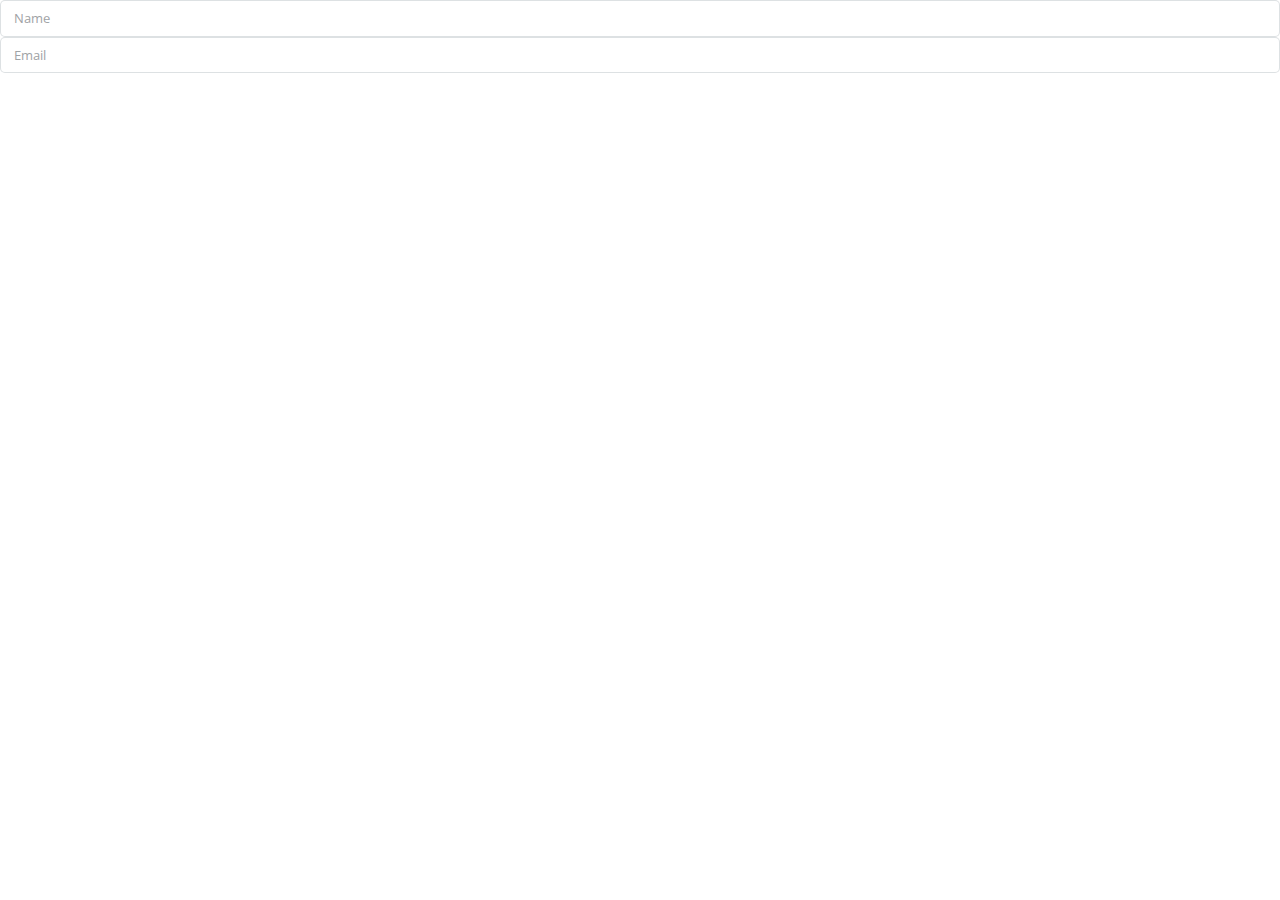
<file: login.html>
<!DOCTYPE HTML>
<html>

<head>
    <title>Login</title>
    <meta charset="utf-8" />
    <meta name="viewport" content="width=device-width, initial-scale=1, user-scalable=no" />
    <link rel="stylesheet" href="assets/css/main.css" />
</head>

<body>


    <form action="" method="get">
        <div class="col-6 col-12-xsmall">
            <input type="text" name="demo-name" id="demo-name" value=""
                placeholder="Name" />
        </div>
        <div class="col-6 col-12-xsmall">
            <input type="email" name="demo-email" id="demo-email" value=""
                placeholder="Email" />
        </div>
    </form>

</body>

</html>
</file>
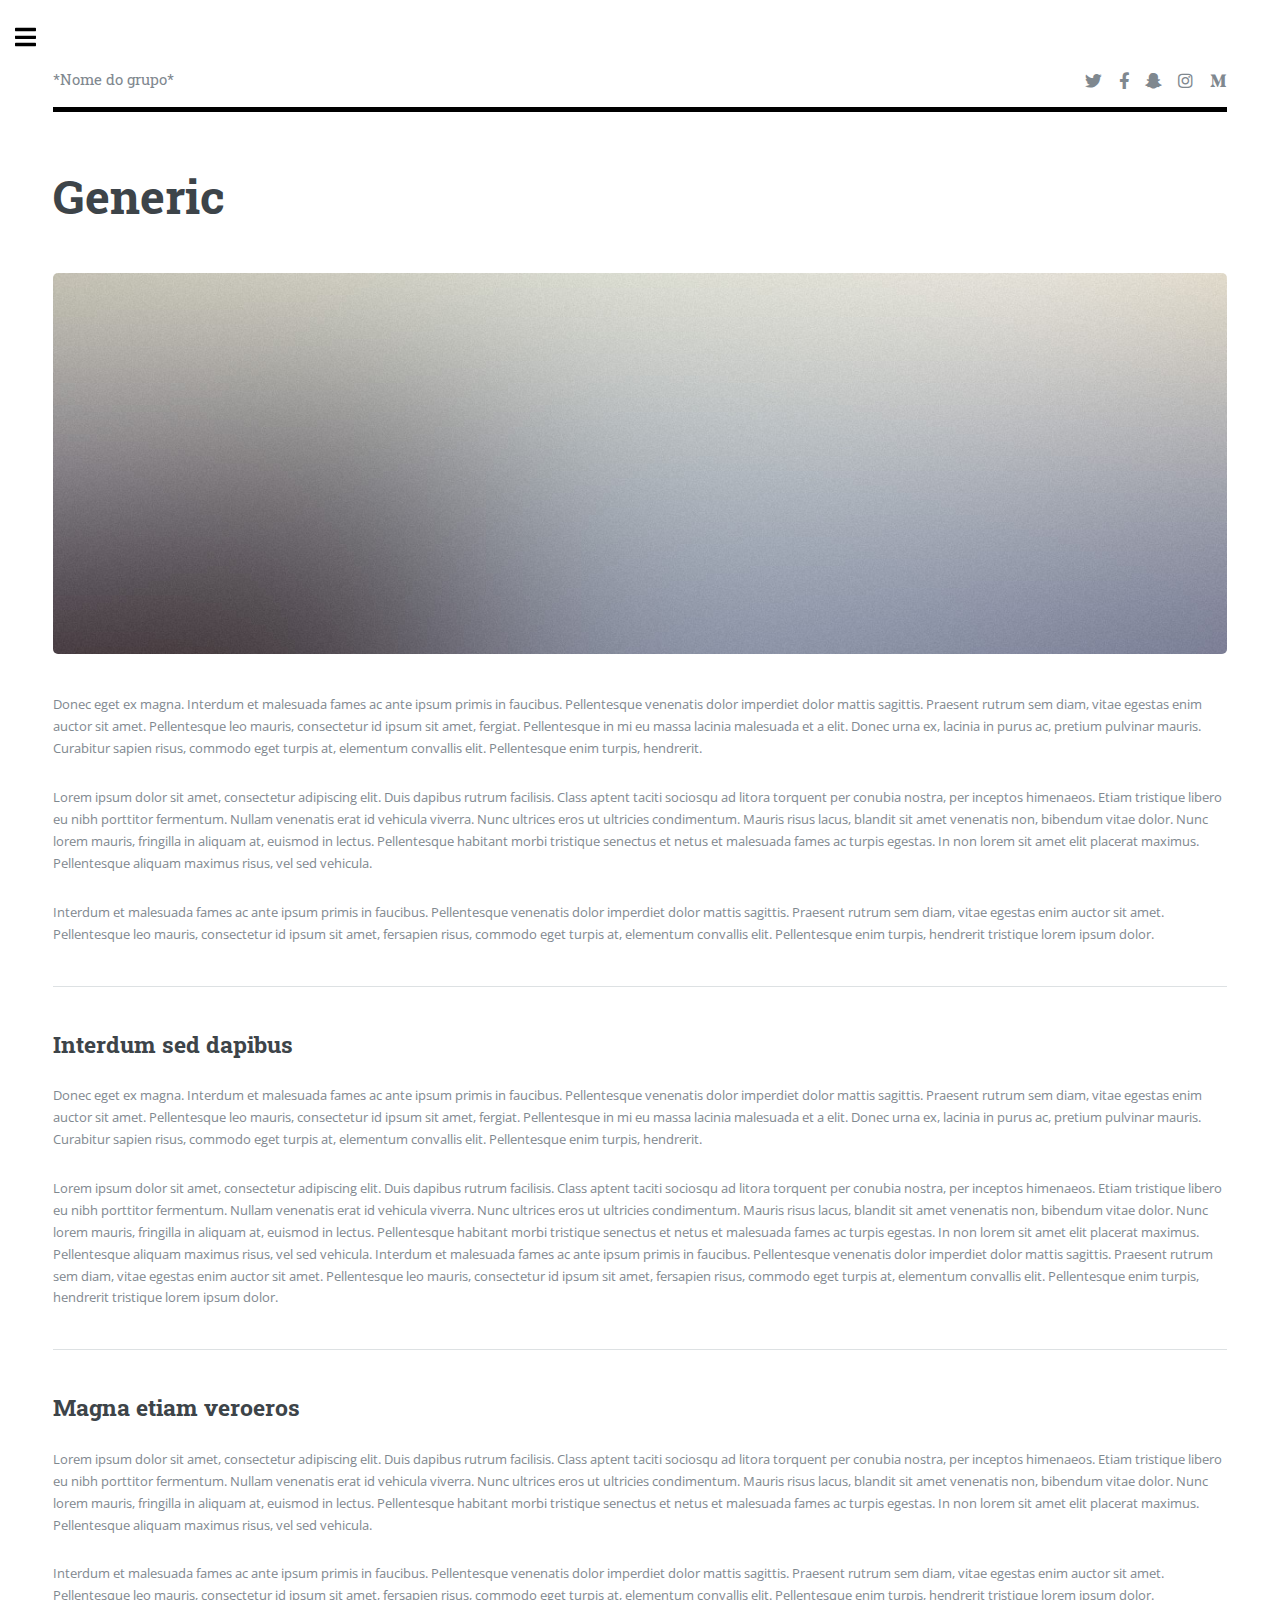
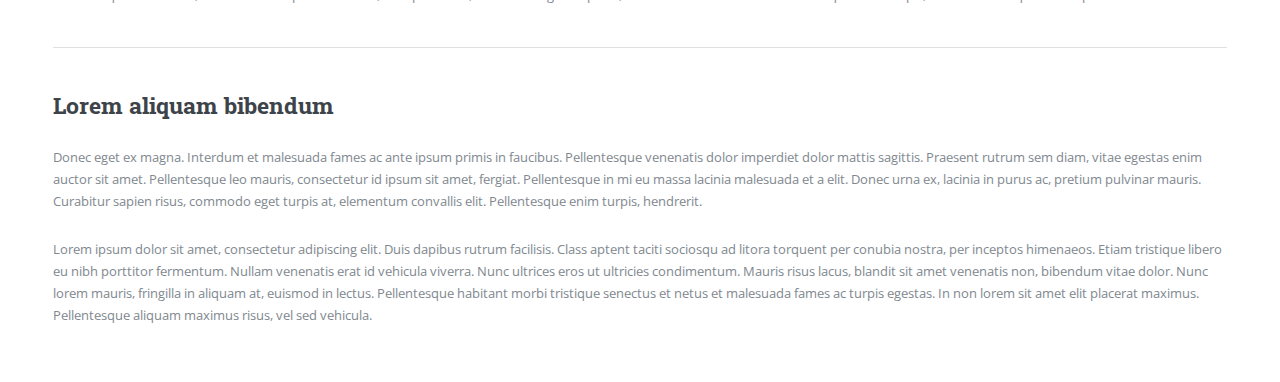
<file: postagens - pagina.html>
<!DOCTYPE HTML>
<html>

<head>
	<title>prototipo</title>
	<meta charset="utf-8" />
	<meta name="viewport" content="width=device-width, initial-scale=1, user-scalable=no" />
	<link rel="stylesheet" href="assets/css/main.css" />
</head>

<body class="is-preload">

	<!-- Wrapper -->
	<div id="wrapper">

		<!-- Main -->
		<div id="main">
			<div class="inner">

				<!-- Header -->
				<header id="header">
					<a href="index.html" class="logo">*Nome do grupo*</a>
					<ul class="icons">
						<li><a href="#" class="icon brands fa-twitter"><span class="label">Twitter</span></a></li>
						<li><a href="#" class="icon brands fa-facebook-f"><span class="label">Facebook</span></a></li>
						<li><a href="#" class="icon brands fa-snapchat-ghost"><span class="label">Snapchat</span></a>
						</li>
						<li><a href="#" class="icon brands fa-instagram"><span class="label">Instagram</span></a></li>
						<li><a href="#" class="icon brands fa-medium-m"><span class="label">Medium</span></a></li>
					</ul>
				</header>

				<!-- Content -->
				<section>
					<header class="main">
						<h1>Generic</h1>
					</header>

					<span class="image main"><img src="images/pic11.jpg" alt="" /></span>

					<p>Donec eget ex magna. Interdum et malesuada fames ac ante ipsum primis in faucibus. Pellentesque
						venenatis dolor imperdiet dolor mattis sagittis. Praesent rutrum sem diam, vitae egestas enim
						auctor sit amet. Pellentesque leo mauris, consectetur id ipsum sit amet, fergiat. Pellentesque
						in mi eu massa lacinia malesuada et a elit. Donec urna ex, lacinia in purus ac, pretium pulvinar
						mauris. Curabitur sapien risus, commodo eget turpis at, elementum convallis elit. Pellentesque
						enim turpis, hendrerit.</p>
					<p>Lorem ipsum dolor sit amet, consectetur adipiscing elit. Duis dapibus rutrum facilisis. Class
						aptent taciti sociosqu ad litora torquent per conubia nostra, per inceptos himenaeos. Etiam
						tristique libero eu nibh porttitor fermentum. Nullam venenatis erat id vehicula viverra. Nunc
						ultrices eros ut ultricies condimentum. Mauris risus lacus, blandit sit amet venenatis non,
						bibendum vitae dolor. Nunc lorem mauris, fringilla in aliquam at, euismod in lectus.
						Pellentesque habitant morbi tristique senectus et netus et malesuada fames ac turpis egestas. In
						non lorem sit amet elit placerat maximus. Pellentesque aliquam maximus risus, vel sed vehicula.
					</p>
					<p>Interdum et malesuada fames ac ante ipsum primis in faucibus. Pellentesque venenatis dolor
						imperdiet dolor mattis sagittis. Praesent rutrum sem diam, vitae egestas enim auctor sit amet.
						Pellentesque leo mauris, consectetur id ipsum sit amet, fersapien risus, commodo eget turpis at,
						elementum convallis elit. Pellentesque enim turpis, hendrerit tristique lorem ipsum dolor.</p>

					<hr class="major" />

					<h2>Interdum sed dapibus</h2>
					<p>Donec eget ex magna. Interdum et malesuada fames ac ante ipsum primis in faucibus. Pellentesque
						venenatis dolor imperdiet dolor mattis sagittis. Praesent rutrum sem diam, vitae egestas enim
						auctor sit amet. Pellentesque leo mauris, consectetur id ipsum sit amet, fergiat. Pellentesque
						in mi eu massa lacinia malesuada et a elit. Donec urna ex, lacinia in purus ac, pretium pulvinar
						mauris. Curabitur sapien risus, commodo eget turpis at, elementum convallis elit. Pellentesque
						enim turpis, hendrerit.</p>
					<p>Lorem ipsum dolor sit amet, consectetur adipiscing elit. Duis dapibus rutrum facilisis. Class
						aptent taciti sociosqu ad litora torquent per conubia nostra, per inceptos himenaeos. Etiam
						tristique libero eu nibh porttitor fermentum. Nullam venenatis erat id vehicula viverra. Nunc
						ultrices eros ut ultricies condimentum. Mauris risus lacus, blandit sit amet venenatis non,
						bibendum vitae dolor. Nunc lorem mauris, fringilla in aliquam at, euismod in lectus.
						Pellentesque habitant morbi tristique senectus et netus et malesuada fames ac turpis egestas. In
						non lorem sit amet elit placerat maximus. Pellentesque aliquam maximus risus, vel sed vehicula.
						Interdum et malesuada fames ac ante ipsum primis in faucibus. Pellentesque venenatis dolor
						imperdiet dolor mattis sagittis. Praesent rutrum sem diam, vitae egestas enim auctor sit amet.
						Pellentesque leo mauris, consectetur id ipsum sit amet, fersapien risus, commodo eget turpis at,
						elementum convallis elit. Pellentesque enim turpis, hendrerit tristique lorem ipsum dolor.</p>

					<hr class="major" />

					<h2>Magna etiam veroeros</h2>
					<p>Lorem ipsum dolor sit amet, consectetur adipiscing elit. Duis dapibus rutrum facilisis. Class
						aptent taciti sociosqu ad litora torquent per conubia nostra, per inceptos himenaeos. Etiam
						tristique libero eu nibh porttitor fermentum. Nullam venenatis erat id vehicula viverra. Nunc
						ultrices eros ut ultricies condimentum. Mauris risus lacus, blandit sit amet venenatis non,
						bibendum vitae dolor. Nunc lorem mauris, fringilla in aliquam at, euismod in lectus.
						Pellentesque habitant morbi tristique senectus et netus et malesuada fames ac turpis egestas. In
						non lorem sit amet elit placerat maximus. Pellentesque aliquam maximus risus, vel sed vehicula.
					</p>
					<p>Interdum et malesuada fames ac ante ipsum primis in faucibus. Pellentesque venenatis dolor
						imperdiet dolor mattis sagittis. Praesent rutrum sem diam, vitae egestas enim auctor sit amet.
						Pellentesque leo mauris, consectetur id ipsum sit amet, fersapien risus, commodo eget turpis at,
						elementum convallis elit. Pellentesque enim turpis, hendrerit tristique lorem ipsum dolor.</p>

					<hr class="major" />

					<h2>Lorem aliquam bibendum</h2>
					<p>Donec eget ex magna. Interdum et malesuada fames ac ante ipsum primis in faucibus. Pellentesque
						venenatis dolor imperdiet dolor mattis sagittis. Praesent rutrum sem diam, vitae egestas enim
						auctor sit amet. Pellentesque leo mauris, consectetur id ipsum sit amet, fergiat. Pellentesque
						in mi eu massa lacinia malesuada et a elit. Donec urna ex, lacinia in purus ac, pretium pulvinar
						mauris. Curabitur sapien risus, commodo eget turpis at, elementum convallis elit. Pellentesque
						enim turpis, hendrerit.</p>
					<p>Lorem ipsum dolor sit amet, consectetur adipiscing elit. Duis dapibus rutrum facilisis. Class
						aptent taciti sociosqu ad litora torquent per conubia nostra, per inceptos himenaeos. Etiam
						tristique libero eu nibh porttitor fermentum. Nullam venenatis erat id vehicula viverra. Nunc
						ultrices eros ut ultricies condimentum. Mauris risus lacus, blandit sit amet venenatis non,
						bibendum vitae dolor. Nunc lorem mauris, fringilla in aliquam at, euismod in lectus.
						Pellentesque habitant morbi tristique senectus et netus et malesuada fames ac turpis egestas. In
						non lorem sit amet elit placerat maximus. Pellentesque aliquam maximus risus, vel sed vehicula.
					</p>

				</section>

			</div>
		</div>

		<!-- Sidebar -->
		<div id="sidebar">
			<div class="inner">

				<!-- Search -->
				<section id="search" class="alt">
					<form method="post" action="#">
						<input type="text" name="query" id="query" placeholder="Buscar" />
					</form>
				</section>

				<!-- Menu -->
				<nav id="menu">
					<header class="major">
						<h2>Menu</h2>
					</header>
					<ul>
						<li><a href="index.html">Início</a></li>
						<li>
							<span class="opener">Grupo</span>
							<ul>
								<li><a href="#">Histórico</a></li>
								<li><a href="#">Pesquisadores</a></li>
							</ul>
						</li>
						<li><a href="membros.html">Membros</a></li>
						<li><a href="projetos.html">Portifólio</a></li>
						<li>
							<span class="opener">Projetos</span>
							<ul>
								<li><a href="#">Areas de Trabalho</a></li>
							</ul>
						</li>
					</ul>
				</nav>

				<!-- Section 
				<section>
					<header class="major">
						<h2>Ante interdum</h2>
					</header>
					<div class="mini-posts">
						<article>
							<a href="#" class="image"><img src="images/pic07.jpg" alt="" /></a>
							<p>Aenean ornare velit lacus, ac varius enim lorem ullamcorper dolore aliquam.</p>
						</article>
						<article>
							<a href="#" class="image"><img src="images/pic08.jpg" alt="" /></a>
							<p>Aenean ornare velit lacus, ac varius enim lorem ullamcorper dolore aliquam.</p>
						</article>
						<article>
							<a href="#" class="image"><img src="images/pic09.jpg" alt="" /></a>
							<p>Aenean ornare velit lacus, ac varius enim lorem ullamcorper dolore aliquam.</p>
						</article>
					</div>
					<ul class="actions">
						<li><a href="#" class="button">More</a></li>
					</ul>
				</section>
				-->
				<!-- Section -->
				<section>
					<header class="major">
						<h2>Contato</h2>
					</header>
					<p>Para tratar assuntos...</p>
					<ul class="contact">
						<li class="icon solid fa-envelope"><a href="#">enderecoemail@email.com</a></li>
						<li class="icon solid fa-phone">(00) 0000-0000</li>
						<li class="icon solid fa-home">Rua dos Bobos - 0<br />
							Algum Lugar, BR 00000-000</li>
					</ul>
				</section>

				<!-- Footer -->
				<footer id="footer">
					<!-- <p class="copyright">&copy; Untitled. All rights reserved. Demo Images: <a
							href="https://unsplash.com">Unsplash</a>. Design: <a href="https://html5up.net">HTML5
							UP</a>.</p>
							-->
				</footer>

			</div>
		</div>

	</div>

	<!-- Scripts -->
	<script src="assets/js/jquery.min.js"></script>
	<script src="assets/js/browser.min.js"></script>
	<script src="assets/js/breakpoints.min.js"></script>
	<script src="assets/js/util.js"></script>
	<script src="assets/js/main.js"></script>

</body>

</html>
</file>
<file: assets/css/main.css>
@import url(fontawesome-all.min.css);
@import url("https://fonts.googleapis.com/css?family=Open+Sans:400,600,400italic,600italic|Roboto+Slab:400,700");

html, body, div, span, applet, object,
iframe, h1, h2, h3, h4, h5, h6, p, blockquote,
pre, a, abbr, acronym, address, big, cite,
code, del, dfn, em, img, ins, kbd, q, s, samp,
small, strike, strong, sub, sup, tt, var, b,
u, i, center, dl, dt, dd, ol, ul, li, fieldset,
form, label, legend, table, caption, tbody,
tfoot, thead, tr, th, td, article, aside,
canvas, details, embed, figure, figcaption,
footer, header, hgroup, menu, nav, output, ruby,
section, summary, time, mark, audio, video {
  margin: 0;
  padding: 0;
  border: 0;
  font-size: 100%;
  font: inherit;
  vertical-align: baseline; }

article, aside, details, figcaption, figure,
footer, header, hgroup, menu, nav, section {
  display: block; }

body {
  line-height: 1; }

ol, ul {
  list-style: none; }

blockquote, q {
  quotes: none; }
  blockquote:before, blockquote:after, q:before, q:after {
    content: '';
    content: none; }

table {
  border-collapse: collapse;
  border-spacing: 0; }

body {
  -webkit-text-size-adjust: none; }

mark {
  background-color: transparent;
  color: inherit; }

input::-moz-focus-inner {
  border: 0;
  padding: 0; }

input, select, textarea {
  -moz-appearance: none;
  -webkit-appearance: none;
  -ms-appearance: none;
  appearance: none; }

/* Basic */
@-ms-viewport {
  width: device-width; }

body {
  -ms-overflow-style: scrollbar; }

@media screen and (max-width: 480px) {
  html, body {
    min-width: 320px; } }

html {
  box-sizing: border-box; }

*, *:before, *:after {
  box-sizing: inherit; }

body {
  background: #ffffff; }
  body.is-preload *, body.is-preload *:before, body.is-preload *:after, body.is-resizing *, body.is-resizing *:before, body.is-resizing *:after {
    -moz-animation: none !important;
    -webkit-animation: none !important;
    -ms-animation: none !important;
    animation: none !important;
    -moz-transition: none !important;
    -webkit-transition: none !important;
    -ms-transition: none !important;
    transition: none !important; }

/* Type */
body, input, select, textarea {
  color: #7f888f;
  font-family: "Open Sans", sans-serif;
  font-size: 13pt;
  font-weight: 400;
  line-height: 1.65; }
  @media screen and (max-width: 1680px) {
    body, input, select, textarea {
      font-size: 11pt; } }
  @media screen and (max-width: 1280px) {
    body, input, select, textarea {
      font-size: 10pt; } }
  @media screen and (max-width: 360px) {
    body, input, select, textarea {
      font-size: 9pt; } }

a {
  -moz-transition: color 0.2s ease-in-out, border-bottom-color 0.2s ease-in-out;
  -webkit-transition: color 0.2s ease-in-out, border-bottom-color 0.2s ease-in-out;
  -ms-transition: color 0.2s ease-in-out, border-bottom-color 0.2s ease-in-out;
  transition: color 0.2s ease-in-out, border-bottom-color 0.2s ease-in-out;
  border-bottom: dotted 1px;
  color: black;
  text-decoration: none; }
  a:hover {
    border-bottom-color: black;
    color: black !important; }
    a:hover strong {
      color: inherit; }

strong, b {
  color: #3d4449;
  font-weight: 600; }

em, i {
  font-style: italic; }

p {
  margin: 0 0 2em 0; }

h1, h2, h3, h4, h5, h6 {
  color: #3d4449;
  font-family: "Roboto Slab", serif;
  font-weight: 700;
  line-height: 1.5;
  margin: 0 0 1em 0; }
  h1 a, h2 a, h3 a, h4 a, h5 a, h6 a {
    color: inherit;
    text-decoration: none;
    border-bottom: 0; }

h1 {
  font-size: 4em;
  margin: 0 0 0.5em 0;
  line-height: 1.3; }

h2 {
  font-size: 1.75em; }

h3 {
  font-size: 1.25em; }

h4 {
  font-size: 1.1em; }

h5 {
  font-size: 0.9em; }

h6 {
  font-size: 0.7em; }

@media screen and (max-width: 1680px) {
  h1 {
    font-size: 3.5em; } }

@media screen and (max-width: 980px) {
  h1 {
    font-size: 3.25em; } }

@media screen and (max-width: 736px) {
  h1 {
    font-size: 2em;
    line-height: 1.4; }
  h2 {
    font-size: 1.5em; } }

sub {
  font-size: 0.8em;
  position: relative;
  top: 0.5em; }

sup {
  font-size: 0.8em;
  position: relative;
  top: -0.5em; }

blockquote {
  border-left: solid 3px rgba(210, 215, 217, 0.75);
  font-style: italic;
  margin: 0 0 2em 0;
  padding: 0.5em 0 0.5em 2em; }

code {
  background: rgba(230, 235, 237, 0.25);
  border-radius: 0.375em;
  border: solid 1px rgba(210, 215, 217, 0.75);
  font-family: "Courier New", monospace;
  font-size: 0.9em;
  margin: 0 0.25em;
  padding: 0.25em 0.65em; }

pre {
  -webkit-overflow-scrolling: touch;
  font-family: "Courier New", monospace;
  font-size: 0.9em;
  margin: 0 0 2em 0; }
  pre code {
    display: block;
    line-height: 1.75;
    padding: 1em 1.5em;
    overflow-x: auto; }

hr {
  border: 0;
  border-bottom: solid 1px rgba(210, 215, 217, 0.75);
  margin: 2em 0; }
  hr.major {
    margin: 3em 0; }

.align-left {
  text-align: left; }

.align-center {
  text-align: center; }

.align-right {
  text-align: right; }

/* Row */
.row {
  display: flex;
  flex-wrap: wrap;
  box-sizing: border-box;
  align-items: stretch; }
  .row > * {
    box-sizing: border-box; }
  .row.gtr-uniform > * > :last-child {
    margin-bottom: 0; }
  .row.aln-left {
    justify-content: flex-start; }
  .row.aln-center {
    justify-content: center; }
  .row.aln-right {
    justify-content: flex-end; }
  .row.aln-top {
    align-items: flex-start; }
  .row.aln-middle {
    align-items: center; }
  .row.aln-bottom {
    align-items: flex-end; }
  .row > .imp {
    order: -1; }
  .row > .col-1 {
    width: 8.33333%; }
  .row > .off-1 {
    margin-left: 8.33333%; }
  .row > .col-2 {
    width: 16.66667%; }
  .row > .off-2 {
    margin-left: 16.66667%; }
  .row > .col-3 {
    width: 25%; }
  .row > .off-3 {
    margin-left: 25%; }
  .row > .col-4 {
    width: 33.33333%; }
  .row > .off-4 {
    margin-left: 33.33333%; }
  .row > .col-5 {
    width: 41.66667%; }
  .row > .off-5 {
    margin-left: 41.66667%; }
  .row > .col-6 {
    width: 50%; }
  .row > .off-6 {
    margin-left: 50%; }
  .row > .col-7 {
    width: 58.33333%; }
  .row > .off-7 {
    margin-left: 58.33333%; }
  .row > .col-8 {
    width: 66.66667%; }
  .row > .off-8 {
    margin-left: 66.66667%; }
  .row > .col-9 {
    width: 75%; }
  .row > .off-9 {
    margin-left: 75%; }
  .row > .col-10 {
    width: 83.33333%; }
  .row > .off-10 {
    margin-left: 83.33333%; }
  .row > .col-11 {
    width: 91.66667%; }
  .row > .off-11 {
    margin-left: 91.66667%; }
  .row > .col-12 {
    width: 100%; }
  .row > .off-12 {
    margin-left: 100%; }
  .row.gtr-0 {
    margin-top: 0;
    margin-left: 0em; }
    .row.gtr-0 > * {
      padding: 0 0 0 0em; }
    .row.gtr-0.gtr-uniform {
      margin-top: 0em; }
      .row.gtr-0.gtr-uniform > * {
        padding-top: 0em; }
  .row.gtr-25 {
    margin-top: 0;
    margin-left: -0.375em; }
    .row.gtr-25 > * {
      padding: 0 0 0 0.375em; }
    .row.gtr-25.gtr-uniform {
      margin-top: -0.375em; }
      .row.gtr-25.gtr-uniform > * {
        padding-top: 0.375em; }
  .row.gtr-50 {
    margin-top: 0;
    margin-left: -0.75em; }
    .row.gtr-50 > * {
      padding: 0 0 0 0.75em; }
    .row.gtr-50.gtr-uniform {
      margin-top: -0.75em; }
      .row.gtr-50.gtr-uniform > * {
        padding-top: 0.75em; }
  .row {
    margin-top: 0;
    margin-left: -1.5em; }
    .row > * {
      padding: 0 0 0 1.5em; }
    .row.gtr-uniform {
      margin-top: -1.5em; }
      .row.gtr-uniform > * {
        padding-top: 1.5em; }
  .row.gtr-150 {
    margin-top: 0;
    margin-left: -2.25em; }
    .row.gtr-150 > * {
      padding: 0 0 0 2.25em; }
    .row.gtr-150.gtr-uniform {
      margin-top: -2.25em; }
      .row.gtr-150.gtr-uniform > * {
        padding-top: 2.25em; }
  .row.gtr-200 {
    margin-top: 0;
    margin-left: -3em; }
    .row.gtr-200 > * {
      padding: 0 0 0 3em; }
    .row.gtr-200.gtr-uniform {
      margin-top: -3em; }
      .row.gtr-200.gtr-uniform > * {
        padding-top: 3em; }
  @media screen and (max-width: 1680px) {
    .row {
      display: flex;
      flex-wrap: wrap;
      box-sizing: border-box;
      align-items: stretch; }
      .row > * {
        box-sizing: border-box; }
      .row.gtr-uniform > * > :last-child {
        margin-bottom: 0; }
      .row.aln-left {
        justify-content: flex-start; }
      .row.aln-center {
        justify-content: center; }
      .row.aln-right {
        justify-content: flex-end; }
      .row.aln-top {
        align-items: flex-start; }
      .row.aln-middle {
        align-items: center; }
      .row.aln-bottom {
        align-items: flex-end; }
      .row > .imp-xlarge {
        order: -1; }
      .row > .col-1-xlarge {
        width: 8.33333%; }
      .row > .off-1-xlarge {
        margin-left: 8.33333%; }
      .row > .col-2-xlarge {
        width: 16.66667%; }
      .row > .off-2-xlarge {
        margin-left: 16.66667%; }
      .row > .col-3-xlarge {
        width: 25%; }
      .row > .off-3-xlarge {
        margin-left: 25%; }
      .row > .col-4-xlarge {
        width: 33.33333%; }
      .row > .off-4-xlarge {
        margin-left: 33.33333%; }
      .row > .col-5-xlarge {
        width: 41.66667%; }
      .row > .off-5-xlarge {
        margin-left: 41.66667%; }
      .row > .col-6-xlarge {
        width: 50%; }
      .row > .off-6-xlarge {
        margin-left: 50%; }
      .row > .col-7-xlarge {
        width: 58.33333%; }
      .row > .off-7-xlarge {
        margin-left: 58.33333%; }
      .row > .col-8-xlarge {
        width: 66.66667%; }
      .row > .off-8-xlarge {
        margin-left: 66.66667%; }
      .row > .col-9-xlarge {
        width: 75%; }
      .row > .off-9-xlarge {
        margin-left: 75%; }
      .row > .col-10-xlarge {
        width: 83.33333%; }
      .row > .off-10-xlarge {
        margin-left: 83.33333%; }
      .row > .col-11-xlarge {
        width: 91.66667%; }
      .row > .off-11-xlarge {
        margin-left: 91.66667%; }
      .row > .col-12-xlarge {
        width: 100%; }
      .row > .off-12-xlarge {
        margin-left: 100%; }
      .row.gtr-0 {
        margin-top: 0;
        margin-left: 0em; }
        .row.gtr-0 > * {
          padding: 0 0 0 0em; }
        .row.gtr-0.gtr-uniform {
          margin-top: 0em; }
          .row.gtr-0.gtr-uniform > * {
            padding-top: 0em; }
      .row.gtr-25 {
        margin-top: 0;
        margin-left: -0.375em; }
        .row.gtr-25 > * {
          padding: 0 0 0 0.375em; }
        .row.gtr-25.gtr-uniform {
          margin-top: -0.375em; }
          .row.gtr-25.gtr-uniform > * {
            padding-top: 0.375em; }
      .row.gtr-50 {
        margin-top: 0;
        margin-left: -0.75em; }
        .row.gtr-50 > * {
          padding: 0 0 0 0.75em; }
        .row.gtr-50.gtr-uniform {
          margin-top: -0.75em; }
          .row.gtr-50.gtr-uniform > * {
            padding-top: 0.75em; }
      .row {
        margin-top: 0;
        margin-left: -1.5em; }
        .row > * {
          padding: 0 0 0 1.5em; }
        .row.gtr-uniform {
          margin-top: -1.5em; }
          .row.gtr-uniform > * {
            padding-top: 1.5em; }
      .row.gtr-150 {
        margin-top: 0;
        margin-left: -2.25em; }
        .row.gtr-150 > * {
          padding: 0 0 0 2.25em; }
        .row.gtr-150.gtr-uniform {
          margin-top: -2.25em; }
          .row.gtr-150.gtr-uniform > * {
            padding-top: 2.25em; }
      .row.gtr-200 {
        margin-top: 0;
        margin-left: -3em; }
        .row.gtr-200 > * {
          padding: 0 0 0 3em; }
        .row.gtr-200.gtr-uniform {
          margin-top: -3em; }
          .row.gtr-200.gtr-uniform > * {
            padding-top: 3em; } }
  @media screen and (max-width: 1280px) {
    .row {
      display: flex;
      flex-wrap: wrap;
      box-sizing: border-box;
      align-items: stretch; }
      .row > * {
        box-sizing: border-box; }
      .row.gtr-uniform > * > :last-child {
        margin-bottom: 0; }
      .row.aln-left {
        justify-content: flex-start; }
      .row.aln-center {
        justify-content: center; }
      .row.aln-right {
        justify-content: flex-end; }
      .row.aln-top {
        align-items: flex-start; }
      .row.aln-middle {
        align-items: center; }
      .row.aln-bottom {
        align-items: flex-end; }
      .row > .imp-large {
        order: -1; }
      .row > .col-1-large {
        width: 8.33333%; }
      .row > .off-1-large {
        margin-left: 8.33333%; }
      .row > .col-2-large {
        width: 16.66667%; }
      .row > .off-2-large {
        margin-left: 16.66667%; }
      .row > .col-3-large {
        width: 25%; }
      .row > .off-3-large {
        margin-left: 25%; }
      .row > .col-4-large {
        width: 33.33333%; }
      .row > .off-4-large {
        margin-left: 33.33333%; }
      .row > .col-5-large {
        width: 41.66667%; }
      .row > .off-5-large {
        margin-left: 41.66667%; }
      .row > .col-6-large {
        width: 50%; }
      .row > .off-6-large {
        margin-left: 50%; }
      .row > .col-7-large {
        width: 58.33333%; }
      .row > .off-7-large {
        margin-left: 58.33333%; }
      .row > .col-8-large {
        width: 66.66667%; }
      .row > .off-8-large {
        margin-left: 66.66667%; }
      .row > .col-9-large {
        width: 75%; }
      .row > .off-9-large {
        margin-left: 75%; }
      .row > .col-10-large {
        width: 83.33333%; }
      .row > .off-10-large {
        margin-left: 83.33333%; }
      .row > .col-11-large {
        width: 91.66667%; }
      .row > .off-11-large {
        margin-left: 91.66667%; }
      .row > .col-12-large {
        width: 100%; }
      .row > .off-12-large {
        margin-left: 100%; }
      .row.gtr-0 {
        margin-top: 0;
        margin-left: 0em; }
        .row.gtr-0 > * {
          padding: 0 0 0 0em; }
        .row.gtr-0.gtr-uniform {
          margin-top: 0em; }
          .row.gtr-0.gtr-uniform > * {
            padding-top: 0em; }
      .row.gtr-25 {
        margin-top: 0;
        margin-left: -0.375em; }
        .row.gtr-25 > * {
          padding: 0 0 0 0.375em; }
        .row.gtr-25.gtr-uniform {
          margin-top: -0.375em; }
          .row.gtr-25.gtr-uniform > * {
            padding-top: 0.375em; }
      .row.gtr-50 {
        margin-top: 0;
        margin-left: -0.75em; }
        .row.gtr-50 > * {
          padding: 0 0 0 0.75em; }
        .row.gtr-50.gtr-uniform {
          margin-top: -0.75em; }
          .row.gtr-50.gtr-uniform > * {
            padding-top: 0.75em; }
      .row {
        margin-top: 0;
        margin-left: -1.5em; }
        .row > * {
          padding: 0 0 0 1.5em; }
        .row.gtr-uniform {
          margin-top: -1.5em; }
          .row.gtr-uniform > * {
            padding-top: 1.5em; }
      .row.gtr-150 {
        margin-top: 0;
        margin-left: -2.25em; }
        .row.gtr-150 > * {
          padding: 0 0 0 2.25em; }
        .row.gtr-150.gtr-uniform {
          margin-top: -2.25em; }
          .row.gtr-150.gtr-uniform > * {
            padding-top: 2.25em; }
      .row.gtr-200 {
        margin-top: 0;
        margin-left: -3em; }
        .row.gtr-200 > * {
          padding: 0 0 0 3em; }
        .row.gtr-200.gtr-uniform {
          margin-top: -3em; }
          .row.gtr-200.gtr-uniform > * {
            padding-top: 3em; } }
  @media screen and (max-width: 980px) {
    .row {
      display: flex;
      flex-wrap: wrap;
      box-sizing: border-box;
      align-items: stretch; }
      .row > * {
        box-sizing: border-box; }
      .row.gtr-uniform > * > :last-child {
        margin-bottom: 0; }
      .row.aln-left {
        justify-content: flex-start; }
      .row.aln-center {
        justify-content: center; }
      .row.aln-right {
        justify-content: flex-end; }
      .row.aln-top {
        align-items: flex-start; }
      .row.aln-middle {
        align-items: center; }
      .row.aln-bottom {
        align-items: flex-end; }
      .row > .imp-medium {
        order: -1; }
      .row > .col-1-medium {
        width: 8.33333%; }
      .row > .off-1-medium {
        margin-left: 8.33333%; }
      .row > .col-2-medium {
        width: 16.66667%; }
      .row > .off-2-medium {
        margin-left: 16.66667%; }
      .row > .col-3-medium {
        width: 25%; }
      .row > .off-3-medium {
        margin-left: 25%; }
      .row > .col-4-medium {
        width: 33.33333%; }
      .row > .off-4-medium {
        margin-left: 33.33333%; }
      .row > .col-5-medium {
        width: 41.66667%; }
      .row > .off-5-medium {
        margin-left: 41.66667%; }
      .row > .col-6-medium {
        width: 50%; }
      .row > .off-6-medium {
        margin-left: 50%; }
      .row > .col-7-medium {
        width: 58.33333%; }
      .row > .off-7-medium {
        margin-left: 58.33333%; }
      .row > .col-8-medium {
        width: 66.66667%; }
      .row > .off-8-medium {
        margin-left: 66.66667%; }
      .row > .col-9-medium {
        width: 75%; }
      .row > .off-9-medium {
        margin-left: 75%; }
      .row > .col-10-medium {
        width: 83.33333%; }
      .row > .off-10-medium {
        margin-left: 83.33333%; }
      .row > .col-11-medium {
        width: 91.66667%; }
      .row > .off-11-medium {
        margin-left: 91.66667%; }
      .row > .col-12-medium {
        width: 100%; }
      .row > .off-12-medium {
        margin-left: 100%; }
      .row.gtr-0 {
        margin-top: 0;
        margin-left: 0em; }
        .row.gtr-0 > * {
          padding: 0 0 0 0em; }
        .row.gtr-0.gtr-uniform {
          margin-top: 0em; }
          .row.gtr-0.gtr-uniform > * {
            padding-top: 0em; }
      .row.gtr-25 {
        margin-top: 0;
        margin-left: -0.375em; }
        .row.gtr-25 > * {
          padding: 0 0 0 0.375em; }
        .row.gtr-25.gtr-uniform {
          margin-top: -0.375em; }
          .row.gtr-25.gtr-uniform > * {
            padding-top: 0.375em; }
      .row.gtr-50 {
        margin-top: 0;
        margin-left: -0.75em; }
        .row.gtr-50 > * {
          padding: 0 0 0 0.75em; }
        .row.gtr-50.gtr-uniform {
          margin-top: -0.75em; }
          .row.gtr-50.gtr-uniform > * {
            padding-top: 0.75em; }
      .row {
        margin-top: 0;
        margin-left: -1.5em; }
        .row > * {
          padding: 0 0 0 1.5em; }
        .row.gtr-uniform {
          margin-top: -1.5em; }
          .row.gtr-uniform > * {
            padding-top: 1.5em; }
      .row.gtr-150 {
        margin-top: 0;
        margin-left: -2.25em; }
        .row.gtr-150 > * {
          padding: 0 0 0 2.25em; }
        .row.gtr-150.gtr-uniform {
          margin-top: -2.25em; }
          .row.gtr-150.gtr-uniform > * {
            padding-top: 2.25em; }
      .row.gtr-200 {
        margin-top: 0;
        margin-left: -3em; }
        .row.gtr-200 > * {
          padding: 0 0 0 3em; }
        .row.gtr-200.gtr-uniform {
          margin-top: -3em; }
          .row.gtr-200.gtr-uniform > * {
            padding-top: 3em; } }
  @media screen and (max-width: 736px) {
    .row {
      display: flex;
      flex-wrap: wrap;
      box-sizing: border-box;
      align-items: stretch; }
      .row > * {
        box-sizing: border-box; }
      .row.gtr-uniform > * > :last-child {
        margin-bottom: 0; }
      .row.aln-left {
        justify-content: flex-start; }
      .row.aln-center {
        justify-content: center; }
      .row.aln-right {
        justify-content: flex-end; }
      .row.aln-top {
        align-items: flex-start; }
      .row.aln-middle {
        align-items: center; }
      .row.aln-bottom {
        align-items: flex-end; }
      .row > .imp-small {
        order: -1; }
      .row > .col-1-small {
        width: 8.33333%; }
      .row > .off-1-small {
        margin-left: 8.33333%; }
      .row > .col-2-small {
        width: 16.66667%; }
      .row > .off-2-small {
        margin-left: 16.66667%; }
      .row > .col-3-small {
        width: 25%; }
      .row > .off-3-small {
        margin-left: 25%; }
      .row > .col-4-small {
        width: 33.33333%; }
      .row > .off-4-small {
        margin-left: 33.33333%; }
      .row > .col-5-small {
        width: 41.66667%; }
      .row > .off-5-small {
        margin-left: 41.66667%; }
      .row > .col-6-small {
        width: 50%; }
      .row > .off-6-small {
        margin-left: 50%; }
      .row > .col-7-small {
        width: 58.33333%; }
      .row > .off-7-small {
        margin-left: 58.33333%; }
      .row > .col-8-small {
        width: 66.66667%; }
      .row > .off-8-small {
        margin-left: 66.66667%; }
      .row > .col-9-small {
        width: 75%; }
      .row > .off-9-small {
        margin-left: 75%; }
      .row > .col-10-small {
        width: 83.33333%; }
      .row > .off-10-small {
        margin-left: 83.33333%; }
      .row > .col-11-small {
        width: 91.66667%; }
      .row > .off-11-small {
        margin-left: 91.66667%; }
      .row > .col-12-small {
        width: 100%; }
      .row > .off-12-small {
        margin-left: 100%; }
      .row.gtr-0 {
        margin-top: 0;
        margin-left: 0em; }
        .row.gtr-0 > * {
          padding: 0 0 0 0em; }
        .row.gtr-0.gtr-uniform {
          margin-top: 0em; }
          .row.gtr-0.gtr-uniform > * {
            padding-top: 0em; }
      .row.gtr-25 {
        margin-top: 0;
        margin-left: -0.375em; }
        .row.gtr-25 > * {
          padding: 0 0 0 0.375em; }
        .row.gtr-25.gtr-uniform {
          margin-top: -0.375em; }
          .row.gtr-25.gtr-uniform > * {
            padding-top: 0.375em; }
      .row.gtr-50 {
        margin-top: 0;
        margin-left: -0.75em; }
        .row.gtr-50 > * {
          padding: 0 0 0 0.75em; }
        .row.gtr-50.gtr-uniform {
          margin-top: -0.75em; }
          .row.gtr-50.gtr-uniform > * {
            padding-top: 0.75em; }
      .row {
        margin-top: 0;
        margin-left: -1.5em; }
        .row > * {
          padding: 0 0 0 1.5em; }
        .row.gtr-uniform {
          margin-top: -1.5em; }
          .row.gtr-uniform > * {
            padding-top: 1.5em; }
      .row.gtr-150 {
        margin-top: 0;
        margin-left: -2.25em; }
        .row.gtr-150 > * {
          padding: 0 0 0 2.25em; }
        .row.gtr-150.gtr-uniform {
          margin-top: -2.25em; }
          .row.gtr-150.gtr-uniform > * {
            padding-top: 2.25em; }
      .row.gtr-200 {
        margin-top: 0;
        margin-left: -3em; }
        .row.gtr-200 > * {
          padding: 0 0 0 3em; }
        .row.gtr-200.gtr-uniform {
          margin-top: -3em; }
          .row.gtr-200.gtr-uniform > * {
            padding-top: 3em; } }
  @media screen and (max-width: 480px) {
    .row {
      display: flex;
      flex-wrap: wrap;
      box-sizing: border-box;
      align-items: stretch; }
      .row > * {
        box-sizing: border-box; }
      .row.gtr-uniform > * > :last-child {
        margin-bottom: 0; }
      .row.aln-left {
        justify-content: flex-start; }
      .row.aln-center {
        justify-content: center; }
      .row.aln-right {
        justify-content: flex-end; }
      .row.aln-top {
        align-items: flex-start; }
      .row.aln-middle {
        align-items: center; }
      .row.aln-bottom {
        align-items: flex-end; }
      .row > .imp-xsmall {
        order: -1; }
      .row > .col-1-xsmall {
        width: 8.33333%; }
      .row > .off-1-xsmall {
        margin-left: 8.33333%; }
      .row > .col-2-xsmall {
        width: 16.66667%; }
      .row > .off-2-xsmall {
        margin-left: 16.66667%; }
      .row > .col-3-xsmall {
        width: 25%; }
      .row > .off-3-xsmall {
        margin-left: 25%; }
      .row > .col-4-xsmall {
        width: 33.33333%; }
      .row > .off-4-xsmall {
        margin-left: 33.33333%; }
      .row > .col-5-xsmall {
        width: 41.66667%; }
      .row > .off-5-xsmall {
        margin-left: 41.66667%; }
      .row > .col-6-xsmall {
        width: 50%; }
      .row > .off-6-xsmall {
        margin-left: 50%; }
      .row > .col-7-xsmall {
        width: 58.33333%; }
      .row > .off-7-xsmall {
        margin-left: 58.33333%; }
      .row > .col-8-xsmall {
        width: 66.66667%; }
      .row > .off-8-xsmall {
        margin-left: 66.66667%; }
      .row > .col-9-xsmall {
        width: 75%; }
      .row > .off-9-xsmall {
        margin-left: 75%; }
      .row > .col-10-xsmall {
        width: 83.33333%; }
      .row > .off-10-xsmall {
        margin-left: 83.33333%; }
      .row > .col-11-xsmall {
        width: 91.66667%; }
      .row > .off-11-xsmall {
        margin-left: 91.66667%; }
      .row > .col-12-xsmall {
        width: 100%; }
      .row > .off-12-xsmall {
        margin-left: 100%; }
      .row.gtr-0 {
        margin-top: 0;
        margin-left: 0em; }
        .row.gtr-0 > * {
          padding: 0 0 0 0em; }
        .row.gtr-0.gtr-uniform {
          margin-top: 0em; }
          .row.gtr-0.gtr-uniform > * {
            padding-top: 0em; }
      .row.gtr-25 {
        margin-top: 0;
        margin-left: -0.375em; }
        .row.gtr-25 > * {
          padding: 0 0 0 0.375em; }
        .row.gtr-25.gtr-uniform {
          margin-top: -0.375em; }
          .row.gtr-25.gtr-uniform > * {
            padding-top: 0.375em; }
      .row.gtr-50 {
        margin-top: 0;
        margin-left: -0.75em; }
        .row.gtr-50 > * {
          padding: 0 0 0 0.75em; }
        .row.gtr-50.gtr-uniform {
          margin-top: -0.75em; }
          .row.gtr-50.gtr-uniform > * {
            padding-top: 0.75em; }
      .row {
        margin-top: 0;
        margin-left: -1.5em; }
        .row > * {
          padding: 0 0 0 1.5em; }
        .row.gtr-uniform {
          margin-top: -1.5em; }
          .row.gtr-uniform > * {
            padding-top: 1.5em; }
      .row.gtr-150 {
        margin-top: 0;
        margin-left: -2.25em; }
        .row.gtr-150 > * {
          padding: 0 0 0 2.25em; }
        .row.gtr-150.gtr-uniform {
          margin-top: -2.25em; }
          .row.gtr-150.gtr-uniform > * {
            padding-top: 2.25em; }
      .row.gtr-200 {
        margin-top: 0;
        margin-left: -3em; }
        .row.gtr-200 > * {
          padding: 0 0 0 3em; }
        .row.gtr-200.gtr-uniform {
          margin-top: -3em; }
          .row.gtr-200.gtr-uniform > * {
            padding-top: 3em; } }

/* Section/Article */
section.special, article.special {
  text-align: center; }

header p {
  font-family: "Roboto Slab", serif;
  font-size: 1em;
  font-weight: 400;
  letter-spacing: 0.075em;
  margin-top: -0.5em;
  text-transform: uppercase; }

header.major > :last-child {
  border-bottom: solid 3px black;
  display: inline-block;
  margin: 0 0 2em 0;
  padding: 0 0.75em 0.5em 0; }

header.main > :last-child {
  margin: 0 0 1em 0; }

/* Form */
form {
  margin: 0 0 2em 0; }

label {
  color: #3d4449;
  display: block;
  font-size: 0.9em;
  font-weight: 600;
  margin: 0 0 1em 0; }

input[type="text"],
input[type="password"],
input[type="email"],
input[type="tel"],
input[type="search"],
input[type="url"],
select,
textarea {
  -moz-appearance: none;
  -webkit-appearance: none;
  -ms-appearance: none;
  appearance: none;
  background: #ffffff;
  border-radius: 0.375em;
  border: none;
  border: solid 1px rgba(210, 215, 217, 0.75);
  color: inherit;
  display: block;
  outline: 0;
  padding: 0 1em;
  text-decoration: none;
  width: 100%; }
  input[type="text"]:invalid,
  input[type="password"]:invalid,
  input[type="email"]:invalid,
  input[type="tel"]:invalid,
  input[type="search"]:invalid,
  input[type="url"]:invalid,
  select:invalid,
  textarea:invalid {
    box-shadow: none; }
  input[type="text"]:focus,
  input[type="password"]:focus,
  input[type="email"]:focus,
  input[type="tel"]:focus,
  input[type="search"]:focus,
  input[type="url"]:focus,
  select:focus,
  textarea:focus {
    border-color: black;
    box-shadow: 0 0 0 1px black; }

select {
  background-image: url("data:image/svg+xml;charset=utf8,%3Csvg xmlns='http://www.w3.org/2000/svg' width='40' height='40' preserveAspectRatio='none' viewBox='0 0 40 40'%3E%3Cpath d='M9.4,12.3l10.4,10.4l10.4-10.4c0.2-0.2,0.5-0.4,0.9-0.4c0.3,0,0.6,0.1,0.9,0.4l3.3,3.3c0.2,0.2,0.4,0.5,0.4,0.9 c0,0.4-0.1,0.6-0.4,0.9L20.7,31.9c-0.2,0.2-0.5,0.4-0.9,0.4c-0.3,0-0.6-0.1-0.9-0.4L4.3,17.3c-0.2-0.2-0.4-0.5-0.4-0.9 c0-0.4,0.1-0.6,0.4-0.9l3.3-3.3c0.2-0.2,0.5-0.4,0.9-0.4S9.1,12.1,9.4,12.3z' fill='rgba(210, 215, 217, 0.75)' /%3E%3C/svg%3E");
  background-size: 1.25em;
  background-repeat: no-repeat;
  background-position: calc(100% - 1em) center;
  height: 2.75em;
  padding-right: 2.75em;
  text-overflow: ellipsis; }
  select option {
    color: #3d4449;
    background: #ffffff; }
  select:focus::-ms-value {
    background-color: transparent; }
  select::-ms-expand {
    display: none; }

input[type="text"],
input[type="password"],
input[type="email"],
input[type="tel"],
input[type="search"],
input[type="url"],
select {
  height: 2.75em; }

textarea {
  padding: 0.75em 1em; }

input[type="checkbox"],
input[type="radio"] {
  -moz-appearance: none;
  -webkit-appearance: none;
  -ms-appearance: none;
  appearance: none;
  display: block;
  float: left;
  margin-right: -2em;
  opacity: 0;
  width: 1em;
  z-index: -1; }
  input[type="checkbox"] + label,
  input[type="radio"] + label {
    text-decoration: none;
    color: #7f888f;
    cursor: pointer;
    display: inline-block;
    font-size: 1em;
    font-weight: 400;
    padding-left: 2.4em;
    padding-right: 0.75em;
    position: relative; }
    input[type="checkbox"] + label:before,
    input[type="radio"] + label:before {
      -moz-osx-font-smoothing: grayscale;
      -webkit-font-smoothing: antialiased;
      display: inline-block;
      font-style: normal;
      font-variant: normal;
      text-rendering: auto;
      line-height: 1;
      text-transform: none !important;
      font-family: 'Font Awesome 5 Free';
      font-weight: 900; }
    input[type="checkbox"] + label:before,
    input[type="radio"] + label:before {
      background: #ffffff;
      border-radius: 0.375em;
      border: solid 1px rgba(210, 215, 217, 0.75);
      content: '';
      display: inline-block;
      font-size: 0.8em;
      height: 2.0625em;
      left: 0;
      line-height: 2.0625em;
      position: absolute;
      text-align: center;
      top: 0;
      width: 2.0625em; }
  input[type="checkbox"]:checked + label:before,
  input[type="radio"]:checked + label:before {
    background: #3d4449;
    border-color: #3d4449;
    color: #ffffff;
    content: '\f00c'; }
  input[type="checkbox"]:focus + label:before,
  input[type="radio"]:focus + label:before {
    border-color: black;
    box-shadow: 0 0 0 1px black; }

input[type="checkbox"] + label:before {
  border-radius: 0.375em; }

input[type="radio"] + label:before {
  border-radius: 100%; }

::-webkit-input-placeholder {
  color: #9fa3a6 !important;
  opacity: 1.0; }

:-moz-placeholder {
  color: #9fa3a6 !important;
  opacity: 1.0; }

::-moz-placeholder {
  color: #9fa3a6 !important;
  opacity: 1.0; }

:-ms-input-placeholder {
  color: #9fa3a6 !important;
  opacity: 1.0; }

/* Box */
.box {
  border-radius: 0.375em;
  border: solid 1px rgba(210, 215, 217, 0.75);
  margin-bottom: 2em;
  padding: 1.5em; }
  .box > :last-child,
  .box > :last-child > :last-child,
  .box > :last-child > :last-child > :last-child {
    margin-bottom: 0; }
  .box.alt {
    border: 0;
    border-radius: 0;
    padding: 0; }

/* Icon */
.icon {
  text-decoration: none;
  border-bottom: none;
  position: relative; }
  .icon:before {
    -moz-osx-font-smoothing: grayscale;
    -webkit-font-smoothing: antialiased;
    display: inline-block;
    font-style: normal;
    font-variant: normal;
    text-rendering: auto;
    line-height: 1;
    text-transform: none !important;
    font-family: 'Font Awesome 5 Free';
    font-weight: 400; }
  .icon > .label {
    display: none; }
  .icon:before {
    line-height: inherit; }
  .icon.solid:before {
    font-weight: 900; }
  .icon.brands:before {
    font-family: 'Font Awesome 5 Brands'; }

/* Image */
.image {
  border-radius: 0.375em;
  border: 0;
  display: inline-block;
  position: relative; }
  .image img {
    border-radius: 0.375em;
    display: block; }
  .image.left, .image.right {
    max-width: 40%; }
    .image.left img, .image.right img {
      width: 100%; }
  .image.left {
    float: left;
    padding: 0 1.5em 1em 0;
    top: 0.25em; }
  .image.right {
    float: right;
    padding: 0 0 1em 1.5em;
    top: 0.25em; }
  .image.fit {
    display: block;
    margin: 0 0 2em 0;
    width: 100%; }
    .image.fit img {
      width: 100%; }
  .image.main {
    display: block;
    margin: 0 0 3em 0;
    width: 100%; }
    .image.main img {
      width: 100%; }

a.image {
  overflow: hidden; }
  a.image img {
    -moz-transition: -moz-transform 0.2s ease;
    -webkit-transition: -webkit-transform 0.2s ease;
    -ms-transition: -ms-transform 0.2s ease;
    transition: transform 0.2s ease; }
  a.image:hover img {
    -moz-transform: scale(1.075);
    -webkit-transform: scale(1.075);
    -ms-transform: scale(1.075);
    transform: scale(1.075); }

/* List */
ol {
  list-style: decimal;
  margin: 0 0 2em 0;
  padding-left: 1.25em; }
  ol li {
    padding-left: 0.25em; }

ul {
  list-style: disc;
  margin: 0 0 2em 0;
  padding-left: 1em; }
  ul li {
    padding-left: 0.5em; }
  ul.alt {
    list-style: none;
    padding-left: 0; }
    ul.alt li {
      border-top: solid 1px rgba(210, 215, 217, 0.75);
      padding: 0.5em 0; }
      ul.alt li:first-child {
        border-top: 0;
        padding-top: 0; }

dl {
  margin: 0 0 2em 0; }
  dl dt {
    display: block;
    font-weight: 600;
    margin: 0 0 1em 0; }
  dl dd {
    margin-left: 2em; }

/* Actions */
ul.actions {
  display: -moz-flex;
  display: -webkit-flex;
  display: -ms-flex;
  display: flex;
  cursor: default;
  list-style: none;
  margin-left: -1em;
  padding-left: 0; }
  ul.actions li {
    padding: 0 0 0 1em;
    vertical-align: middle; }
  ul.actions.special {
    -moz-justify-content: center;
    -webkit-justify-content: center;
    -ms-justify-content: center;
    justify-content: center;
    width: 100%;
    margin-left: 0; }
    ul.actions.special li:first-child {
      padding-left: 0; }
  ul.actions.stacked {
    -moz-flex-direction: column;
    -webkit-flex-direction: column;
    -ms-flex-direction: column;
    flex-direction: column;
    margin-left: 0; }
    ul.actions.stacked li {
      padding: 1.3em 0 0 0; }
      ul.actions.stacked li:first-child {
        padding-top: 0; }
  ul.actions.fit {
    width: calc(100% + 1em); }
    ul.actions.fit li {
      -moz-flex-grow: 1;
      -webkit-flex-grow: 1;
      -ms-flex-grow: 1;
      flex-grow: 1;
      -moz-flex-shrink: 1;
      -webkit-flex-shrink: 1;
      -ms-flex-shrink: 1;
      flex-shrink: 1;
      width: 100%; }
      ul.actions.fit li > * {
        width: 100%; }
    ul.actions.fit.stacked {
      width: 100%; }

/* Icons */
ul.icons {
  cursor: default;
  list-style: none;
  padding-left: 0; }
  ul.icons li {
    display: inline-block;
    padding: 0 1em 0 0; }
    ul.icons li:last-child {
      padding-right: 0; }
    ul.icons li .icon {
      color: inherit; }
      ul.icons li .icon:before {
        font-size: 1.25em; }

/* Contact */
ul.contact {
  list-style: none;
  padding: 0; }
  ul.contact li {
    text-decoration: none;
    border-top: solid 1px rgba(210, 215, 217, 0.75);
    margin: 1.5em 0 0 0;
    padding: 1.5em 0 0 3em;
    position: relative; }
    ul.contact li:before {
      -moz-osx-font-smoothing: grayscale;
      -webkit-font-smoothing: antialiased;
      display: inline-block;
      font-style: normal;
      font-variant: normal;
      text-rendering: auto;
      line-height: 1;
      text-transform: none !important;
      font-family: 'Font Awesome 5 Free';
      font-weight: 400; }
    ul.contact li:before {
      color: black;
      display: inline-block;
      font-size: 1.5em;
      height: 1.125em;
      left: 0;
      line-height: 1.125em;
      position: absolute;
      text-align: center;
      top: 1em;
      width: 1.5em; }
    ul.contact li:first-child {
      border-top: 0;
      margin-top: 0;
      padding-top: 0; }
      ul.contact li:first-child:before {
        top: 0; }
    ul.contact li a {
      color: inherit; }

/* Pagination */
ul.pagination {
  cursor: default;
  list-style: none;
  padding-left: 0; }
  ul.pagination li {
    display: inline-block;
    padding-left: 0;
    vertical-align: middle; }
    ul.pagination li > .page {
      -moz-transition: background-color 0.2s ease-in-out, color 0.2s ease-in-out;
      -webkit-transition: background-color 0.2s ease-in-out, color 0.2s ease-in-out;
      -ms-transition: background-color 0.2s ease-in-out, color 0.2s ease-in-out;
      transition: background-color 0.2s ease-in-out, color 0.2s ease-in-out;
      border-bottom: 0;
      border-radius: 0.375em;
      display: inline-block;
      font-size: 0.8em;
      font-weight: 600;
      height: 2em;
      line-height: 2em;
      margin: 0 0.125em;
      min-width: 2em;
      padding: 0 0.5em;
      text-align: center; }
      ul.pagination li > .page.active {
        background-color: black;
        color: #ffffff !important; }
        ul.pagination li > .page.active:hover {
          background-color: #f67878; }
        ul.pagination li > .page.active:active {
          background-color: #f45c5c; }
    ul.pagination li:first-child {
      padding-right: 0.75em; }
    ul.pagination li:last-child {
      padding-left: 0.75em; }
  @media screen and (max-width: 480px) {
    ul.pagination li:nth-child(n+2):nth-last-child(n+2) {
      display: none; }
    ul.pagination li:first-child {
      padding-right: 0; } }

/* Table */
.table-wrapper {
  -webkit-overflow-scrolling: touch;
  overflow-x: auto; }

table {
  margin: 0 0 2em 0;
  width: 100%; }
  table tbody tr {
    border: solid 1px rgba(210, 215, 217, 0.75);
    border-left: 0;
    border-right: 0; }
    table tbody tr:nth-child(2n + 1) {
      background-color: rgba(230, 235, 237, 0.25); }
  table td {
    padding: 0.75em 0.75em; }
  table th {
    color: #3d4449;
    font-size: 0.9em;
    font-weight: 600;
    padding: 0 0.75em 0.75em 0.75em;
    text-align: left; }
  table thead {
    border-bottom: solid 2px rgba(210, 215, 217, 0.75); }
  table tfoot {
    border-top: solid 2px rgba(210, 215, 217, 0.75); }
  table.alt {
    border-collapse: separate; }
    table.alt tbody tr td {
      border: solid 1px rgba(210, 215, 217, 0.75);
      border-left-width: 0;
      border-top-width: 0; }
      table.alt tbody tr td:first-child {
        border-left-width: 1px; }
    table.alt tbody tr:first-child td {
      border-top-width: 1px; }
    table.alt thead {
      border-bottom: 0; }
    table.alt tfoot {
      border-top: 0; }

/* Button */
input[type="submit"],
input[type="reset"],
input[type="button"],
button,
.button {
  -moz-appearance: none;
  -webkit-appearance: none;
  -ms-appearance: none;
  appearance: none;
  -moz-transition: background-color 0.2s ease-in-out, color 0.2s ease-in-out;
  -webkit-transition: background-color 0.2s ease-in-out, color 0.2s ease-in-out;
  -ms-transition: background-color 0.2s ease-in-out, color 0.2s ease-in-out;
  transition: background-color 0.2s ease-in-out, color 0.2s ease-in-out;
  background-color: transparent;
  border-radius: 0.375em;
  border: 0;
  box-shadow: inset 0 0 0 2px black;
  color: black !important;
  cursor: pointer;
  display: inline-block;
  font-family: "Roboto Slab", serif;
  font-size: 0.8em;
  font-weight: 700;
  height: 3.5em;
  letter-spacing: 0.075em;
  line-height: 3.5em;
  padding: 0 2.25em;
  text-align: center;
  text-decoration: none;
  text-transform: uppercase;
  white-space: nowrap; }
  input[type="submit"]:hover,
  input[type="reset"]:hover,
  input[type="button"]:hover,
  button:hover,
  .button:hover {
    background-color: rgba(245, 106, 106, 0.05); }
  input[type="submit"]:active,
  input[type="reset"]:active,
  input[type="button"]:active,
  button:active,
  .button:active {
    background-color: rgba(245, 106, 106, 0.15); }
  input[type="submit"].icon:before,
  input[type="reset"].icon:before,
  input[type="button"].icon:before,
  button.icon:before,
  .button.icon:before {
    margin-right: 0.5em; }
  input[type="submit"].fit,
  input[type="reset"].fit,
  input[type="button"].fit,
  button.fit,
  .button.fit {
    width: 100%; }
  input[type="submit"].small,
  input[type="reset"].small,
  input[type="button"].small,
  button.small,
  .button.small {
    font-size: 0.6em; }
  input[type="submit"].large,
  input[type="reset"].large,
  input[type="button"].large,
  button.large,
  .button.large {
    font-size: 1em;
    height: 3.65em;
    line-height: 3.65em; }
  input[type="submit"].primary,
  input[type="reset"].primary,
  input[type="button"].primary,
  button.primary,
  .button.primary {
    background-color: black;
    box-shadow: none;
    color: #ffffff !important; }
    input[type="submit"].primary:hover,
    input[type="reset"].primary:hover,
    input[type="button"].primary:hover,
    button.primary:hover,
    .button.primary:hover {
      background-color: #f67878; }
    input[type="submit"].primary:active,
    input[type="reset"].primary:active,
    input[type="button"].primary:active,
    button.primary:active,
    .button.primary:active {
      background-color: #f45c5c; }
  input[type="submit"].disabled, input[type="submit"]:disabled,
  input[type="reset"].disabled,
  input[type="reset"]:disabled,
  input[type="button"].disabled,
  input[type="button"]:disabled,
  button.disabled,
  button:disabled,
  .button.disabled,
  .button:disabled {
    pointer-events: none;
    opacity: 0.25; }

/* Mini Posts */
.mini-posts article {
  border-top: solid 1px rgba(210, 215, 217, 0.75);
  margin-top: 2em;
  padding-top: 2em; }
  .mini-posts article .image {
    display: block;
    margin: 0 0 1.5em 0; }
    .mini-posts article .image img {
      display: block;
      width: 100%; }
  .mini-posts article:first-child {
    border-top: 0;
    margin-top: 0;
    padding-top: 0; }

/* Features */
.features {
  display: -moz-flex;
  display: -webkit-flex;
  display: -ms-flex;
  display: flex;
  -moz-flex-wrap: wrap;
  -webkit-flex-wrap: wrap;
  -ms-flex-wrap: wrap;
  flex-wrap: wrap;
  margin: 0 0 2em -3em;
  width: calc(100% + 3em); }
  .features article {
    -moz-align-items: center;
    -webkit-align-items: center;
    -ms-align-items: center;
    align-items: center;
    display: -moz-flex;
    display: -webkit-flex;
    display: -ms-flex;
    display: flex;
    margin: 0 0 3em 3em;
    position: relative;
    width: calc(50% - 3em); }
    .features article:nth-child(2n - 1) {
      margin-right: 1.5em; }
    .features article:nth-child(2n) {
      margin-left: 1.5em; }
    .features article:nth-last-child(1), .features article:nth-last-child(2) {
      margin-bottom: 0; }
    .features article .icon {
      -moz-flex-grow: 0;
      -webkit-flex-grow: 0;
      -ms-flex-grow: 0;
      flex-grow: 0;
      -moz-flex-shrink: 0;
      -webkit-flex-shrink: 0;
      -ms-flex-shrink: 0;
      flex-shrink: 0;
      display: block;
      height: 10em;
      line-height: 10em;
      margin: 0 2em 0 0;
      text-align: center;
      width: 10em; }
      .features article .icon:before {
        color: black;
        font-size: 2.75rem;
        position: relative;
        top: 0.05em; }
      .features article .icon:after {
        -moz-transform: rotate(45deg);
        -webkit-transform: rotate(45deg);
        -ms-transform: rotate(45deg);
        transform: rotate(45deg);
        border-radius: 0.25rem;
        border: solid 2px rgba(210, 215, 217, 0.75);
        content: '';
        display: block;
        height: 7em;
        left: 50%;
        margin: -3.5em 0 0 -3.5em;
        position: absolute;
        top: 50%;
        width: 7em; }
    .features article .content {
      -moz-flex-grow: 1;
      -webkit-flex-grow: 1;
      -ms-flex-grow: 1;
      flex-grow: 1;
      -moz-flex-shrink: 1;
      -webkit-flex-shrink: 1;
      -ms-flex-shrink: 1;
      flex-shrink: 1;
      width: 100%; }
      .features article .content > :last-child {
        margin-bottom: 0; }
  @media screen and (max-width: 980px) {
    .features {
      margin: 0 0 2em 0;
      width: 100%; }
      .features article {
        margin: 0 0 3em 0;
        width: 100%; }
        .features article:nth-child(2n - 1) {
          margin-right: 0; }
        .features article:nth-child(2n) {
          margin-left: 0; }
        .features article:nth-last-child(1), .features article:nth-last-child(2) {
          margin-bottom: 3em; }
        .features article:last-child {
          margin-bottom: 0; }
        .features article .icon {
          height: 8em;
          line-height: 8em;
          width: 8em; }
          .features article .icon:before {
            font-size: 2.25rem; }
          .features article .icon:after {
            height: 6em;
            margin: -3em 0 0 -3em;
            width: 6em; } }
  @media screen and (max-width: 480px) {
    .features article {
      -moz-flex-direction: column;
      -webkit-flex-direction: column;
      -ms-flex-direction: column;
      flex-direction: column;
      -moz-align-items: -moz-flex-start;
      -webkit-align-items: -webkit-flex-start;
      -ms-align-items: -ms-flex-start;
      align-items: flex-start; }
      .features article .icon {
        height: 6em;
        line-height: 6em;
        margin: 0 0 1.5em 0;
        width: 6em; }
        .features article .icon:before {
          font-size: 1.5rem; }
        .features article .icon:after {
          height: 4em;
          margin: -2em 0 0 -2em;
          width: 4em; } }
  @media screen and (max-width: 480px) {
    .features article .icon:before {
      font-size: 1.25rem; } }

/* Posts */
.posts {
  display: -moz-flex;
  display: -webkit-flex;
  display: -ms-flex;
  display: flex;
  -moz-flex-wrap: wrap;
  -webkit-flex-wrap: wrap;
  -ms-flex-wrap: wrap;
  flex-wrap: wrap;
  margin: 0 0 2em -6em;
  width: calc(100% + 6em); }
  .posts article {
    -moz-flex-grow: 0;
    -webkit-flex-grow: 0;
    -ms-flex-grow: 0;
    flex-grow: 0;
    -moz-flex-shrink: 1;
    -webkit-flex-shrink: 1;
    -ms-flex-shrink: 1;
    flex-shrink: 1;
    margin: 0 0 6em 6em;
    position: relative;
    width: calc(33.33333% - 6em); }
    .posts article:before {
      background: rgba(210, 215, 217, 0.75);
      content: '';
      display: block;
      height: calc(100% + 6em);
      left: -3em;
      position: absolute;
      top: 0;
      width: 1px; }
    .posts article:after {
      background: rgba(210, 215, 217, 0.75);
      bottom: -3em;
      content: '';
      display: block;
      height: 1px;
      position: absolute;
      right: 0;
      width: calc(100% + 6em); }
    .posts article > :last-child {
      margin-bottom: 0; }
    .posts article .image {
      display: block;
      margin: 0 0 2em 0; }
      .posts article .image img {
        display: block;
        width: 100%; }
  @media screen and (min-width: 1681px) {
    .posts article:nth-child(3n + 1):before {
      display: none; }
    .posts article:nth-child(3n + 1):after {
      width: 100%; }
    .posts article:nth-last-child(1), .posts article:nth-last-child(2), .posts article:nth-last-child(3) {
      margin-bottom: 0; }
      .posts article:nth-last-child(1):before, .posts article:nth-last-child(2):before, .posts article:nth-last-child(3):before {
        height: 100%; }
      .posts article:nth-last-child(1):after, .posts article:nth-last-child(2):after, .posts article:nth-last-child(3):after {
        display: none; } }
  @media screen and (max-width: 1680px) {
    .posts article {
      width: calc(50% - 6em); }
      .posts article:nth-last-child(3) {
        margin-bottom: 6em; } }
  @media screen and (min-width: 481px) and (max-width: 1680px) {
    .posts article:nth-child(2n + 1):before {
      display: none; }
    .posts article:nth-child(2n + 1):after {
      width: 100%; }
    .posts article:nth-last-child(1), .posts article:nth-last-child(2) {
      margin-bottom: 0; }
      .posts article:nth-last-child(1):before, .posts article:nth-last-child(2):before {
        height: 100%; }
      .posts article:nth-last-child(1):after, .posts article:nth-last-child(2):after {
        display: none; } }
  @media screen and (max-width: 736px) {
    .posts {
      margin: 0 0 2em -4.5em;
      width: calc(100% + 4.5em); }
      .posts article {
        margin: 0 0 4.5em 4.5em;
        width: calc(50% - 4.5em); }
        .posts article:before {
          height: calc(100% + 4.5em);
          left: -2.25em; }
        .posts article:after {
          bottom: -2.25em;
          width: calc(100% + 4.5em); }
        .posts article:nth-last-child(3) {
          margin-bottom: 4.5em; } }
  @media screen and (max-width: 480px) {
    .posts {
      margin: 0 0 2em 0;
      width: 100%; }
      .posts article {
        margin: 0 0 4.5em 0;
        width: 100%; }
        .posts article:before {
          display: none; }
        .posts article:after {
          width: 100%; }
        .posts article:last-child {
          margin-bottom: 0; }
          .posts article:last-child:after {
            display: none; } }

/* Wrapper */
#wrapper {
  display: -moz-flex;
  display: -webkit-flex;
  display: -ms-flex;
  display: flex;
  -moz-flex-direction: row-reverse;
  -webkit-flex-direction: row-reverse;
  -ms-flex-direction: row-reverse;
  flex-direction: row-reverse;
  min-height: 100vh; }

/* Main */
#main {
  -moz-flex-grow: 1;
  -webkit-flex-grow: 1;
  -ms-flex-grow: 1;
  flex-grow: 1;
  -moz-flex-shrink: 1;
  -webkit-flex-shrink: 1;
  -ms-flex-shrink: 1;
  flex-shrink: 1;
  width: 100%; }
  #main > .inner {
    padding: 0 6em 0.1em 6em ;
    margin: 0 auto;
    max-width: 110em; }
    #main > .inner > section {
      padding: 6em 0 4em 0 ;
      border-top: solid 2px rgba(210, 215, 217, 0.75); }
      #main > .inner > section:first-of-type {
        border-top: 0 !important; }
  @media screen and (max-width: 1680px) {
    #main > .inner {
      padding: 0 5em 0.1em 5em ; }
      #main > .inner > section {
        padding: 5em 0 3em 0 ; } }
  @media screen and (max-width: 1280px) {
    #main > .inner {
      padding: 0 4em 0.1em 4em ; }
      #main > .inner > section {
        padding: 4em 0 2em 0 ; } }
  @media screen and (max-width: 736px) {
    #main > .inner {
      padding: 0 2em 0.1em 2em ; }
      #main > .inner > section {
        padding: 3em 0 1em 0 ; } }

/* Sidebar */
#search form {
  text-decoration: none;
  position: relative; }
  #search form:before {
    -moz-osx-font-smoothing: grayscale;
    -webkit-font-smoothing: antialiased;
    display: inline-block;
    font-style: normal;
    font-variant: normal;
    text-rendering: auto;
    line-height: 1;
    text-transform: none !important;
    font-family: 'Font Awesome 5 Free';
    font-weight: 900; }
  #search form:before {
    -moz-transform: scaleX(-1);
    -webkit-transform: scaleX(-1);
    -ms-transform: scaleX(-1);
    transform: scaleX(-1);
    color: #7f888f;
    content: '\f002';
    cursor: default;
    display: block;
    font-size: 1.5em;
    height: 2em;
    line-height: 2em;
    opacity: 0.325;
    position: absolute;
    right: 0;
    text-align: center;
    top: 0;
    width: 2em; }
  #search form input[type="text"] {
    padding-right: 2.75em; }

#sidebar {
  -moz-flex-grow: 0;
  -webkit-flex-grow: 0;
  -ms-flex-grow: 0;
  flex-grow: 0;
  -moz-flex-shrink: 0;
  -webkit-flex-shrink: 0;
  -ms-flex-shrink: 0;
  flex-shrink: 0;
  -moz-transition: margin-left 0.5s ease, box-shadow 0.5s ease;
  -webkit-transition: margin-left 0.5s ease, box-shadow 0.5s ease;
  -ms-transition: margin-left 0.5s ease, box-shadow 0.5s ease;
  transition: margin-left 0.5s ease, box-shadow 0.5s ease;
  background-color: #f5f6f7;
  font-size: 0.9em;
  position: relative;
  width: 26em; }
  #sidebar h2 {
    font-size: 1.38889em; }
  #sidebar > .inner {
    padding: 2.22222em 2.22222em 2.44444em 2.22222em ;
    position: relative;
    width: 26em; }
    #sidebar > .inner > * {
      border-bottom: solid 2px rgba(210, 215, 217, 0.75);
      margin: 0 0 3.5em 0;
      padding: 0 0 3.5em 0; }
      #sidebar > .inner > * > :last-child {
        margin-bottom: 0; }
      #sidebar > .inner > *:last-child {
        border-bottom: 0;
        margin-bottom: 0;
        padding-bottom: 0; }
    #sidebar > .inner > .alt {
      background-color: #eff1f2;
      border-bottom: 0;
      margin: -2.22222em 0 4.44444em -2.22222em;
      padding: 2.22222em;
      width: calc(100% + 4.44444em); }
  #sidebar .toggle {
    text-decoration: none;
    -moz-transition: left 0.5s ease;
    -webkit-transition: left 0.5s ease;
    -ms-transition: left 0.5s ease;
    transition: left 0.5s ease;
    -webkit-tap-highlight-color: rgba(255, 255, 255, 0);
    border: 0;
    display: block;
    height: 7.5em;
    left: 26em;
    line-height: 7.5em;
    outline: 0;
    overflow: hidden;
    position: absolute;
    text-align: center;
    text-indent: -15em;
    white-space: nowrap;
    top: 0;
    width: 6em;
    z-index: 10000; }
    #sidebar .toggle:before {
      -moz-osx-font-smoothing: grayscale;
      -webkit-font-smoothing: antialiased;
      display: inline-block;
      font-style: normal;
      font-variant: normal;
      text-rendering: auto;
      line-height: 1;
      text-transform: none !important;
      font-family: 'Font Awesome 5 Free';
      font-weight: 900; }
    #sidebar .toggle:before {
      content: '\f0c9';
      font-size: 2rem;
      height: inherit;
      left: 0;
      line-height: inherit;
      position: absolute;
      text-indent: 0;
      top: 0;
      width: inherit; }
  #sidebar.inactive {
    margin-left: -26em; }
  @media screen and (max-width: 1680px) {
    #sidebar {
      width: 24em; }
      #sidebar > .inner {
        padding: 1.66667em 1.66667em 1.33333em 1.66667em ;
        width: 24em; }
        #sidebar > .inner > .alt {
          margin: -1.66667em 0 3.33333em -1.66667em;
          padding: 1.66667em;
          width: calc(100% + 3.33333em); }
      #sidebar .toggle {
        height: 6.25em;
        left: 24em;
        line-height: 6.25em;
        text-indent: 5em;
        width: 5em; }
        #sidebar .toggle:before {
          font-size: 1.5rem; }
      #sidebar.inactive {
        margin-left: -24em; } }
  @media screen and (max-width: 1280px) {
    #sidebar {
      box-shadow: 0 0 5em 0 rgba(0, 0, 0, 0.175);
      height: 100%;
      left: 0;
      position: fixed;
      top: 0;
      z-index: 10000; }
      #sidebar.inactive {
        box-shadow: none; }
      #sidebar > .inner {
        -webkit-overflow-scrolling: touch;
        height: 100%;
        left: 0;
        overflow-x: hidden;
        overflow-y: auto;
        position: absolute;
        top: 0; }
        #sidebar > .inner:after {
          content: '';
          display: block;
          height: 4em;
          width: 100%; }
      #sidebar .toggle {
        text-indent: 6em;
        width: 6em; }
        #sidebar .toggle:before {
          font-size: 1.5rem;
          margin-left: -0.4375em; }
      body.is-preload #sidebar {
        display: none; } }
  @media screen and (max-width: 736px) {
    #sidebar .toggle {
      text-indent: 7.25em;
      width: 7.25em; }
      #sidebar .toggle:before {
        color: #7f888f;
        margin-left: -0.0625em;
        margin-top: -0.25em;
        font-size: 1.1rem;
        z-index: 1; }
      #sidebar .toggle:after {
        background: rgba(222, 225, 226, 0.75);
        border-radius: 0.375em;
        content: '';
        height: 3.5em;
        left: 1em;
        position: absolute;
        top: 1em;
        width: 5em; } }

/* Header */
#header {
  display: -moz-flex;
  display: -webkit-flex;
  display: -ms-flex;
  display: flex;
  border-bottom: solid 5px black;
  padding: 6em 0 1em 0;
  position: relative; }
  #header > * {
    -moz-flex: 1;
    -webkit-flex: 1;
    -ms-flex: 1;
    flex: 1;
    margin-bottom: 0; }
  #header .logo {
    border-bottom: 0;
    color: inherit;
    font-family: "Roboto Slab", serif;
    font-size: 1.125em; }
  #header .icons {
    text-align: right; }
  @media screen and (max-width: 1680px) {
    #header {
      padding-top: 5em; } }
  @media screen and (max-width: 736px) {
    #header {
      padding-top: 6.5em; }
      #header .logo {
        font-size: 1.25em;
        margin: 0; }
      #header .icons {
        height: 5em;
        line-height: 5em;
        position: absolute;
        right: -0.5em;
        top: 0; } }

/* Banner */
#banner {
  padding: 6em 0 4em 0 ;
  display: -moz-flex;
  display: -webkit-flex;
  display: -ms-flex;
  display: flex; }
  #banner h1 {
    margin-top: -0.125em; }
  #banner .content {
    -moz-flex-grow: 1;
    -webkit-flex-grow: 1;
    -ms-flex-grow: 1;
    flex-grow: 1;
    -moz-flex-shrink: 1;
    -webkit-flex-shrink: 1;
    -ms-flex-shrink: 1;
    flex-shrink: 1;
    width: 50%; }
  #banner .image {
    -moz-flex-grow: 0;
    -webkit-flex-grow: 0;
    -ms-flex-grow: 0;
    flex-grow: 0;
    -moz-flex-shrink: 0;
    -webkit-flex-shrink: 0;
    -ms-flex-shrink: 0;
    flex-shrink: 0;
    display: block;
    margin: 0 0 2em 4em;
    width: 50%; }
    #banner .image img {
      height: 100%;
      -moz-object-fit: cover;
      -webkit-object-fit: cover;
      -ms-object-fit: cover;
      object-fit: cover;
      -moz-object-position: center;
      -webkit-object-position: center;
      -ms-object-position: center;
      object-position: center;
      width: 100%; }
  @media screen and (orientation: portrait) {
    #banner {
      -moz-flex-direction: column-reverse;
      -webkit-flex-direction: column-reverse;
      -ms-flex-direction: column-reverse;
      flex-direction: column-reverse; }
      #banner h1 br {
        display: none; }
      #banner .content {
        -moz-flex-grow: 0;
        -webkit-flex-grow: 0;
        -ms-flex-grow: 0;
        flex-grow: 0;
        -moz-flex-shrink: 0;
        -webkit-flex-shrink: 0;
        -ms-flex-shrink: 0;
        flex-shrink: 0;
        width: 100%; }
      #banner .image {
        -moz-flex-grow: 0;
        -webkit-flex-grow: 0;
        -ms-flex-grow: 0;
        flex-grow: 0;
        -moz-flex-shrink: 0;
        -webkit-flex-shrink: 0;
        -ms-flex-shrink: 0;
        flex-shrink: 0;
        margin: 0 0 4em 0;
        height: 25em;
        max-height: 50vh;
        min-height: 18em;
        width: 100%; } }
  @media screen and (orientation: portrait) and (max-width: 480px) {
    #banner .image {
      max-height: 35vh; } }

/* Footer */
#footer .copyright {
  color: #9fa3a6;
  font-size: 0.9em; }
  #footer .copyright a {
    color: inherit; }

/* Menu */
#menu ul {
  -moz-user-select: none;
  -webkit-user-select: none;
  -ms-user-select: none;
  user-select: none;
  color: #3d4449;
  font-family: "Roboto Slab", serif;
  font-weight: 400;
  letter-spacing: 0.075em;
  list-style: none;
  margin-bottom: 0;
  padding: 0;
  text-transform: uppercase; }
  #menu ul a, #menu ul span {
    border-bottom: 0;
    color: inherit;
    cursor: pointer;
    display: block;
    font-size: 0.9em;
    padding: 0.625em 0; }
    #menu ul a:hover, #menu ul span:hover {
      color: black; }
    #menu ul a.opener, #menu ul span.opener {
      -moz-transition: color 0.2s ease-in-out;
      -webkit-transition: color 0.2s ease-in-out;
      -ms-transition: color 0.2s ease-in-out;
      transition: color 0.2s ease-in-out;
      text-decoration: none;
      -webkit-tap-highlight-color: rgba(255, 255, 255, 0);
      position: relative; }
      #menu ul a.opener:before, #menu ul span.opener:before {
        -moz-osx-font-smoothing: grayscale;
        -webkit-font-smoothing: antialiased;
        display: inline-block;
        font-style: normal;
        font-variant: normal;
        text-rendering: auto;
        line-height: 1;
        text-transform: none !important;
        font-family: 'Font Awesome 5 Free';
        font-weight: 900; }
      #menu ul a.opener:before, #menu ul span.opener:before {
        -moz-transition: color 0.2s ease-in-out, -moz-transform 0.2s ease-in-out;
        -webkit-transition: color 0.2s ease-in-out, -webkit-transform 0.2s ease-in-out;
        -ms-transition: color 0.2s ease-in-out, -ms-transform 0.2s ease-in-out;
        transition: color 0.2s ease-in-out, transform 0.2s ease-in-out;
        color: #9fa3a6;
        content: '\f078';
        position: absolute;
        right: 0; }
      #menu ul a.opener:hover:before, #menu ul span.opener:hover:before {
        color: black; }
      #menu ul a.opener.active + ul, #menu ul span.opener.active + ul {
        display: block; }
      #menu ul a.opener.active:before, #menu ul span.opener.active:before {
        -moz-transform: rotate(-180deg);
        -webkit-transform: rotate(-180deg);
        -ms-transform: rotate(-180deg);
        transform: rotate(-180deg); }

#menu > ul > li {
  border-top: solid 1px rgba(210, 215, 217, 0.75);
  margin: 0.5em 0 0 0;
  padding: 0.5em 0 0 0; }
  #menu > ul > li > ul {
    color: #9fa3a6;
    display: none;
    margin: 0.5em 0 1.5em 0;
    padding-left: 1em; }
    #menu > ul > li > ul a, #menu > ul > li > ul span {
      font-size: 0.8em; }
    #menu > ul > li > ul > li {
      margin: 0.125em 0 0 0;
      padding: 0.125em 0 0 0; }
  #menu > ul > li:first-child {
    border-top: 0;
    margin-top: 0;
    padding-top: 0; }
</file>
